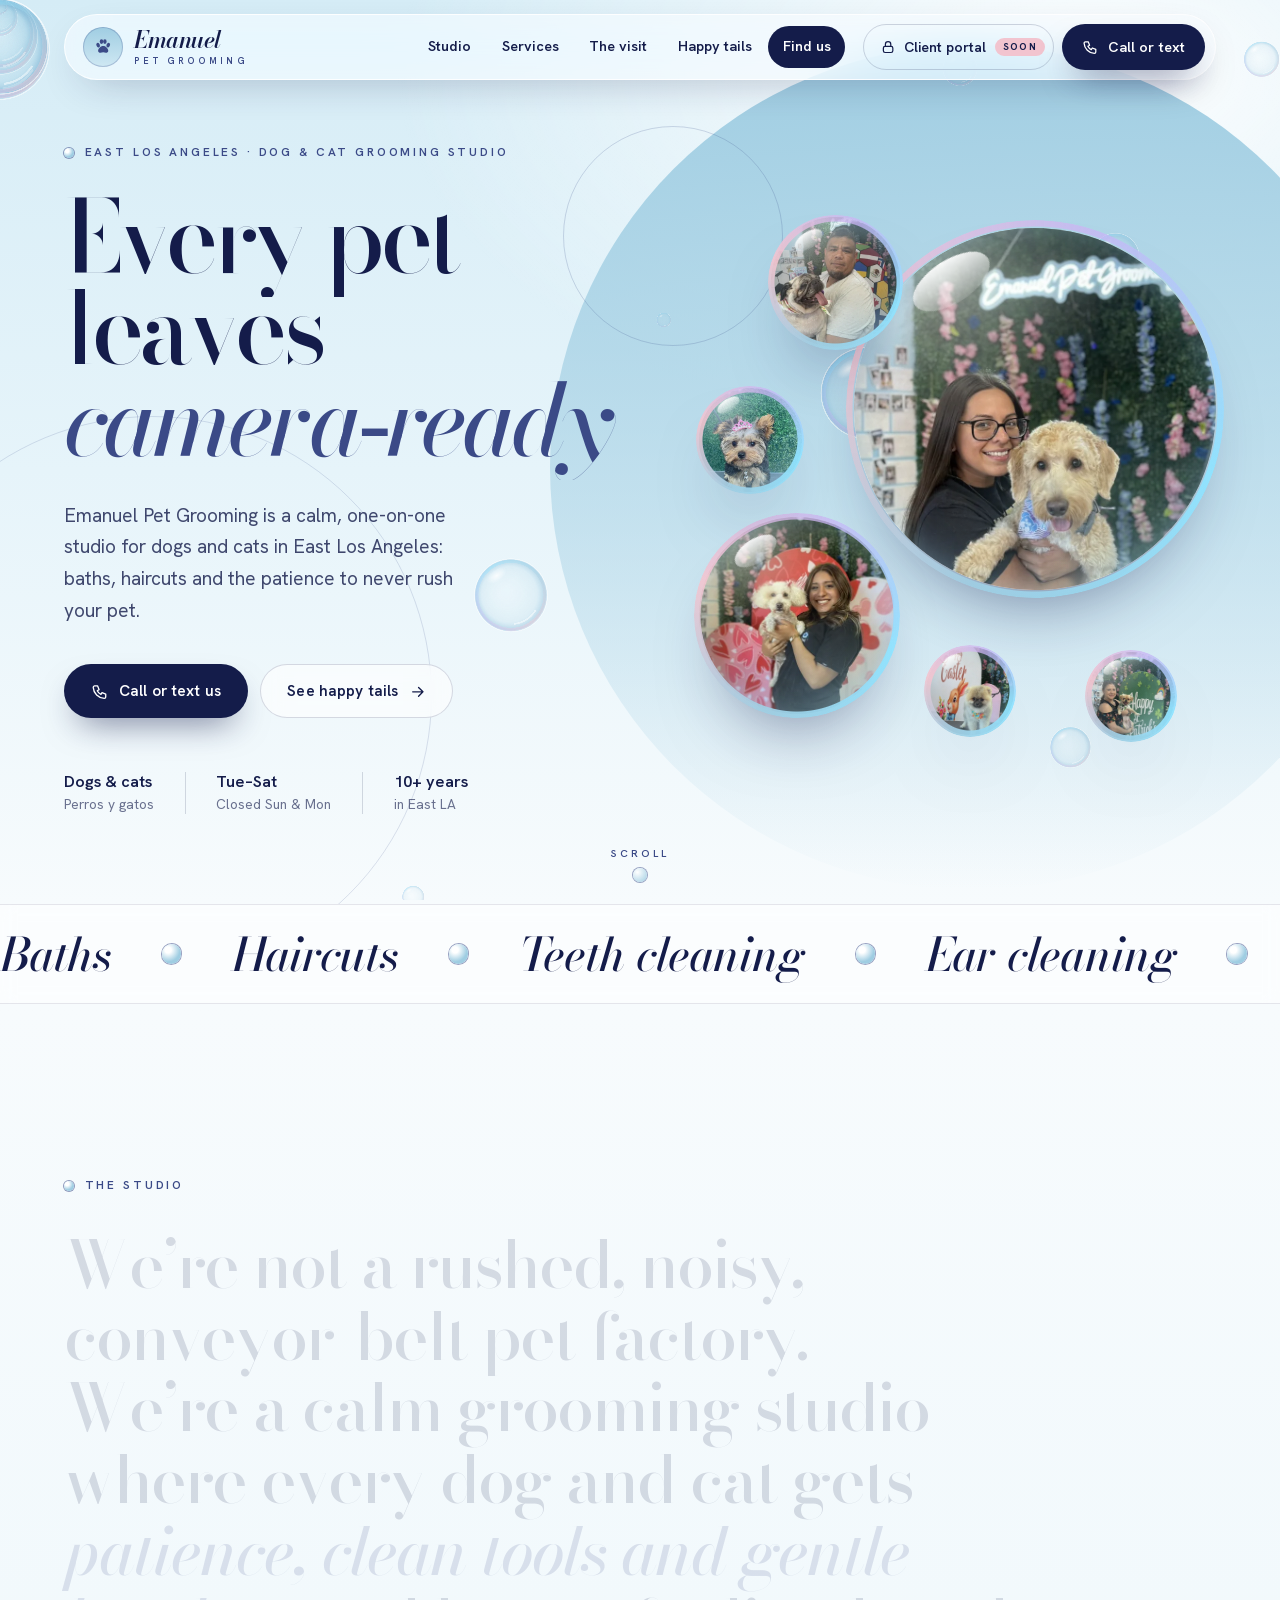
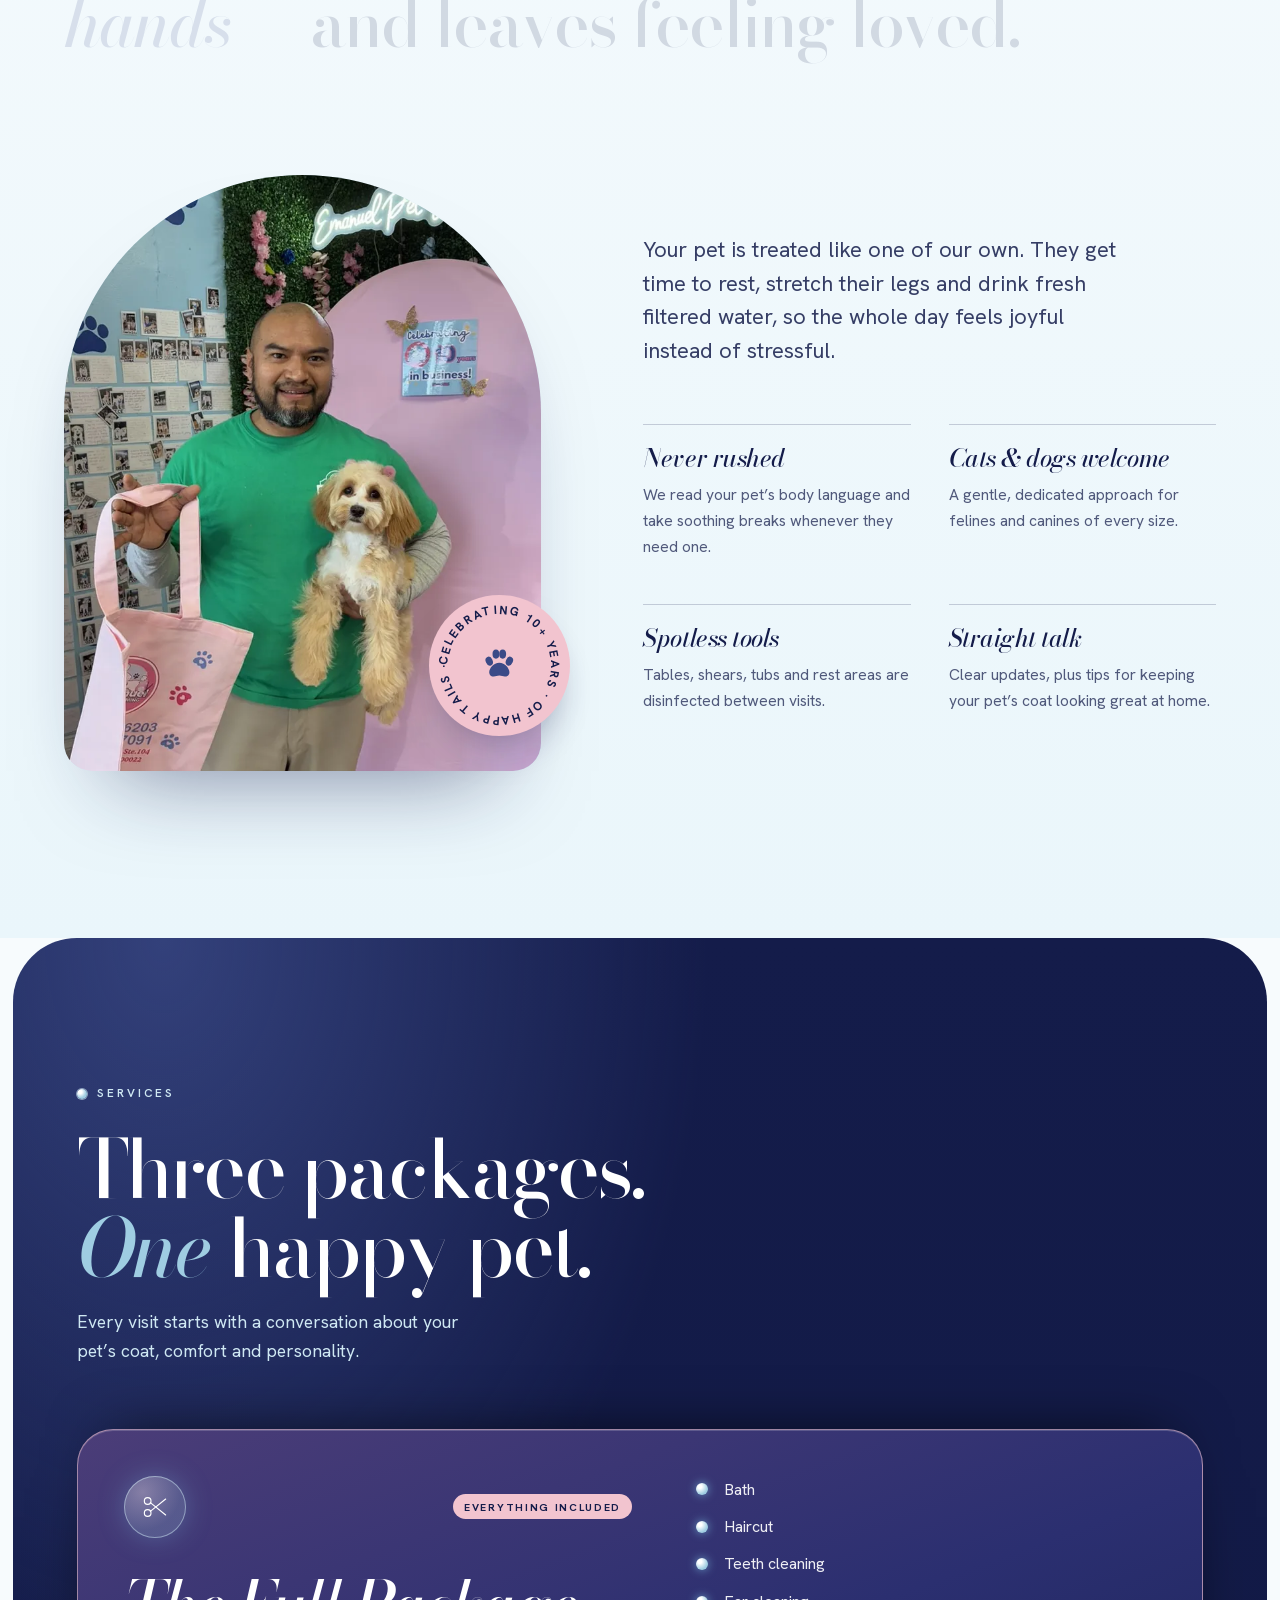
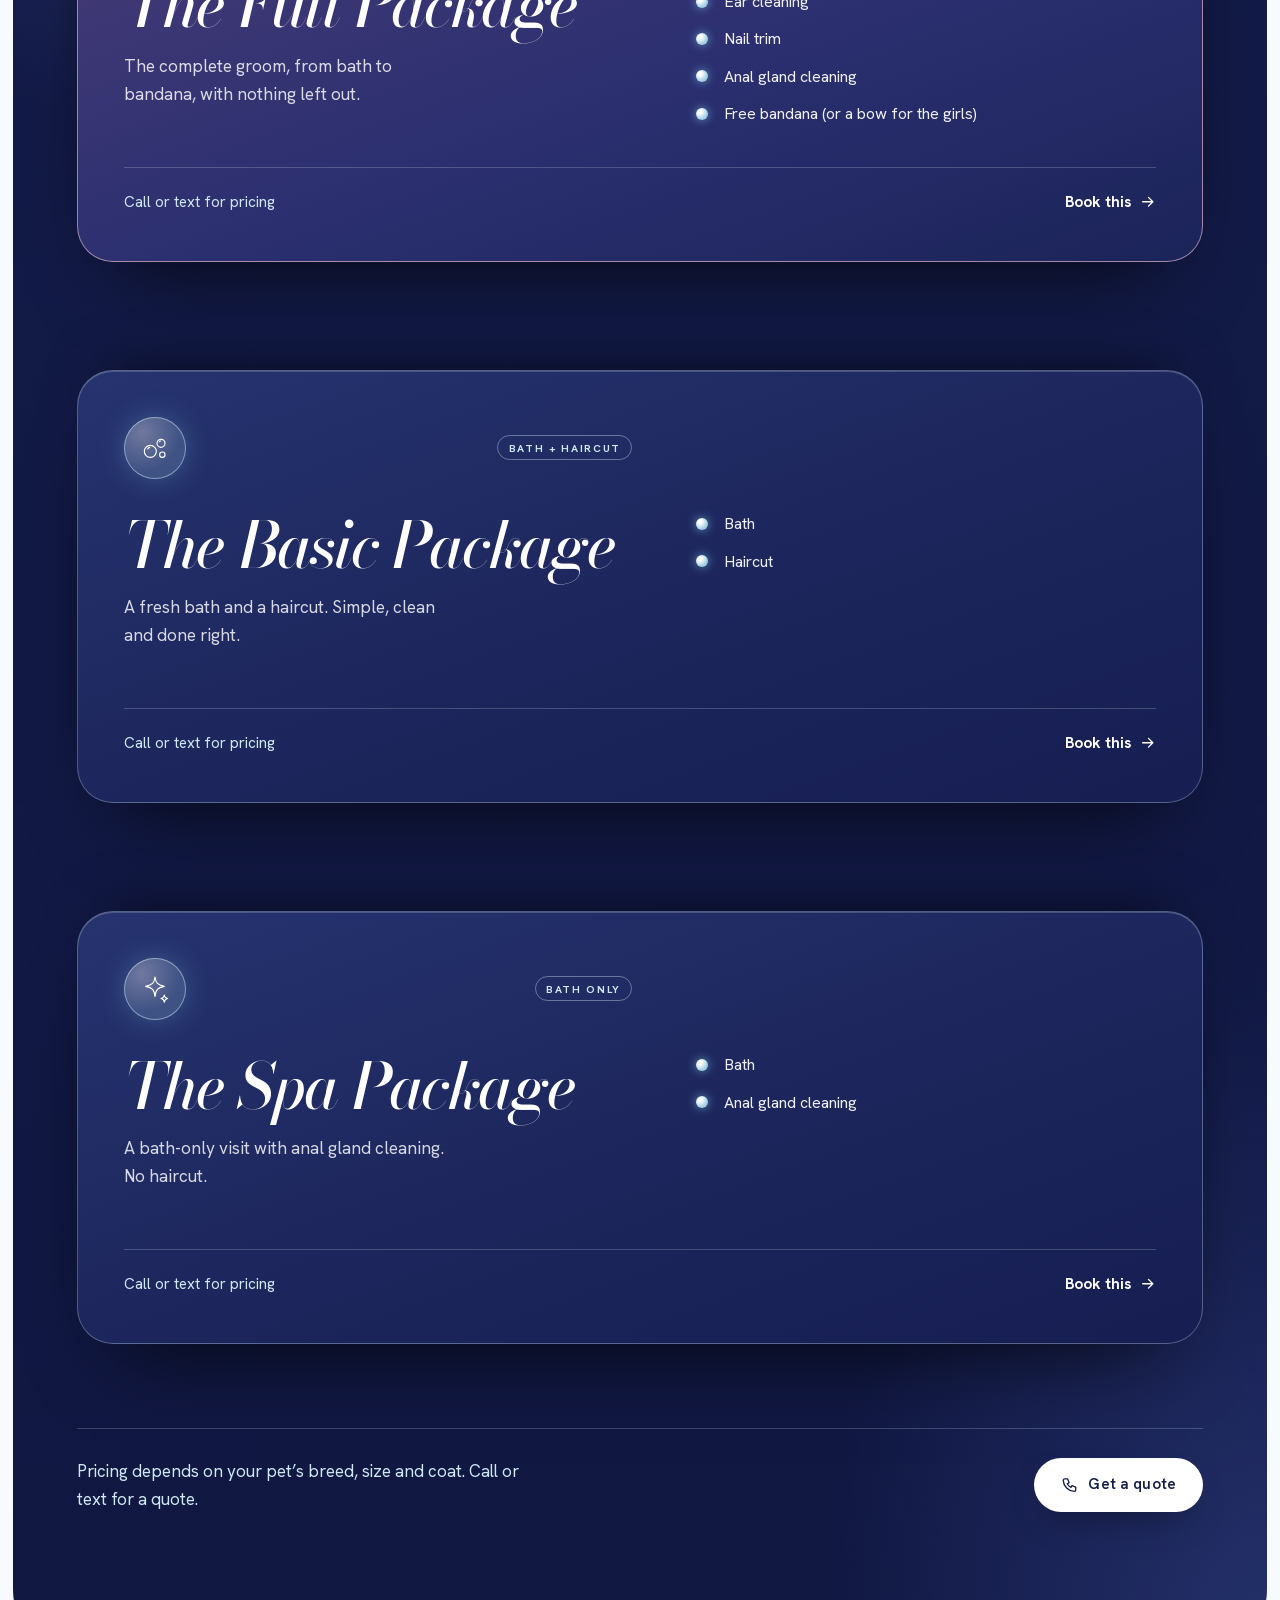
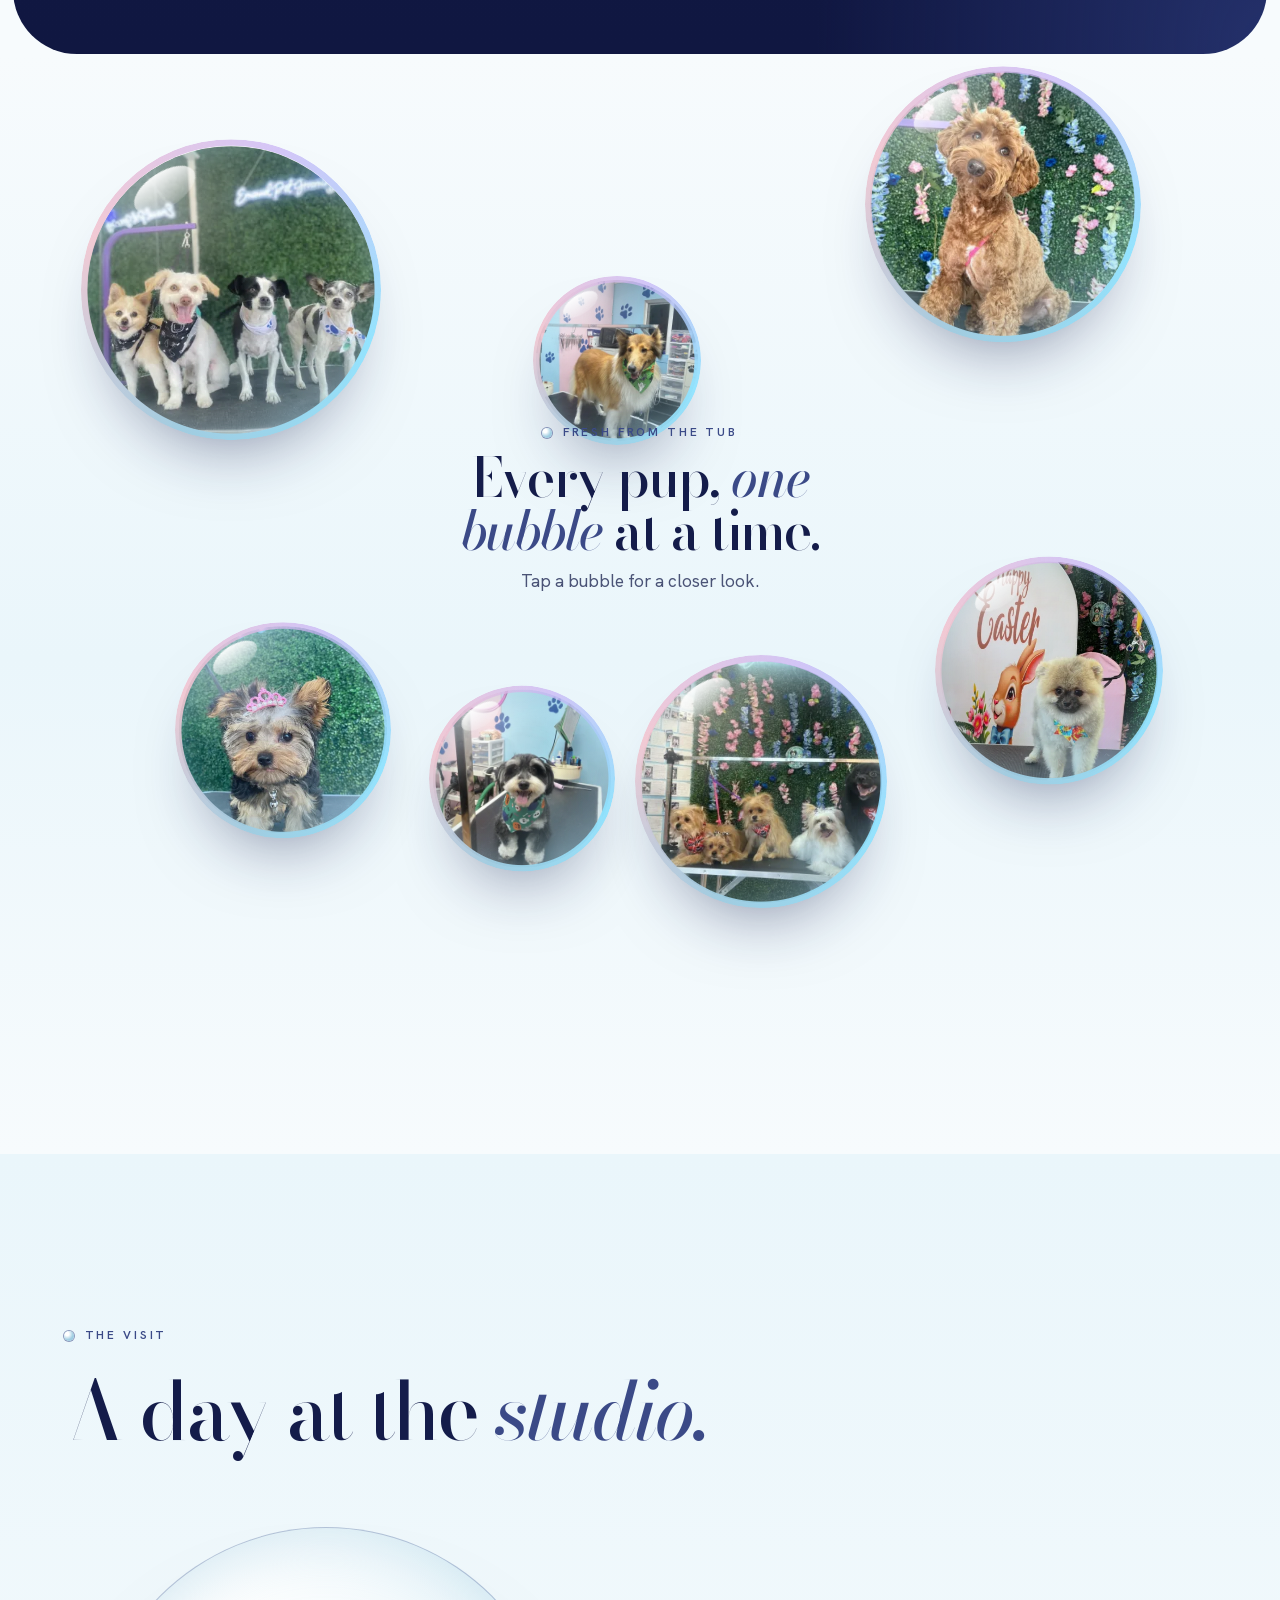
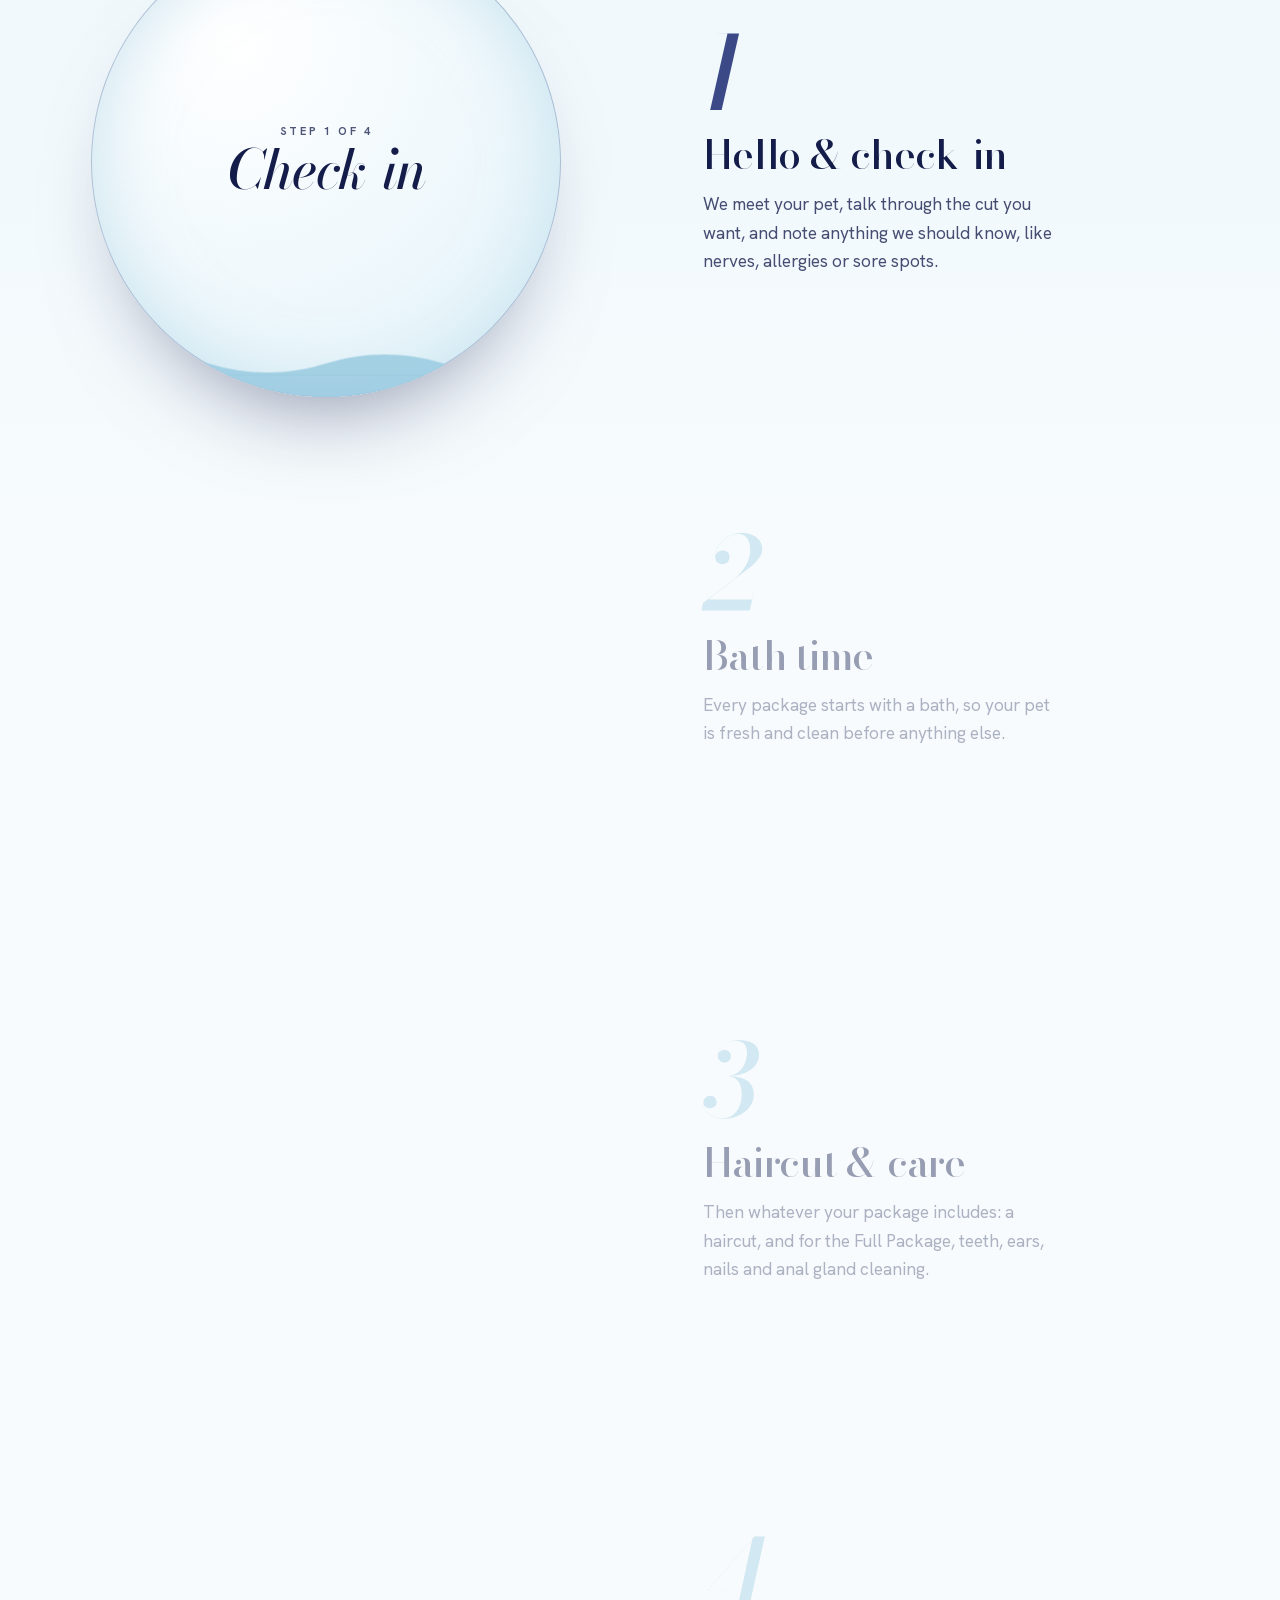
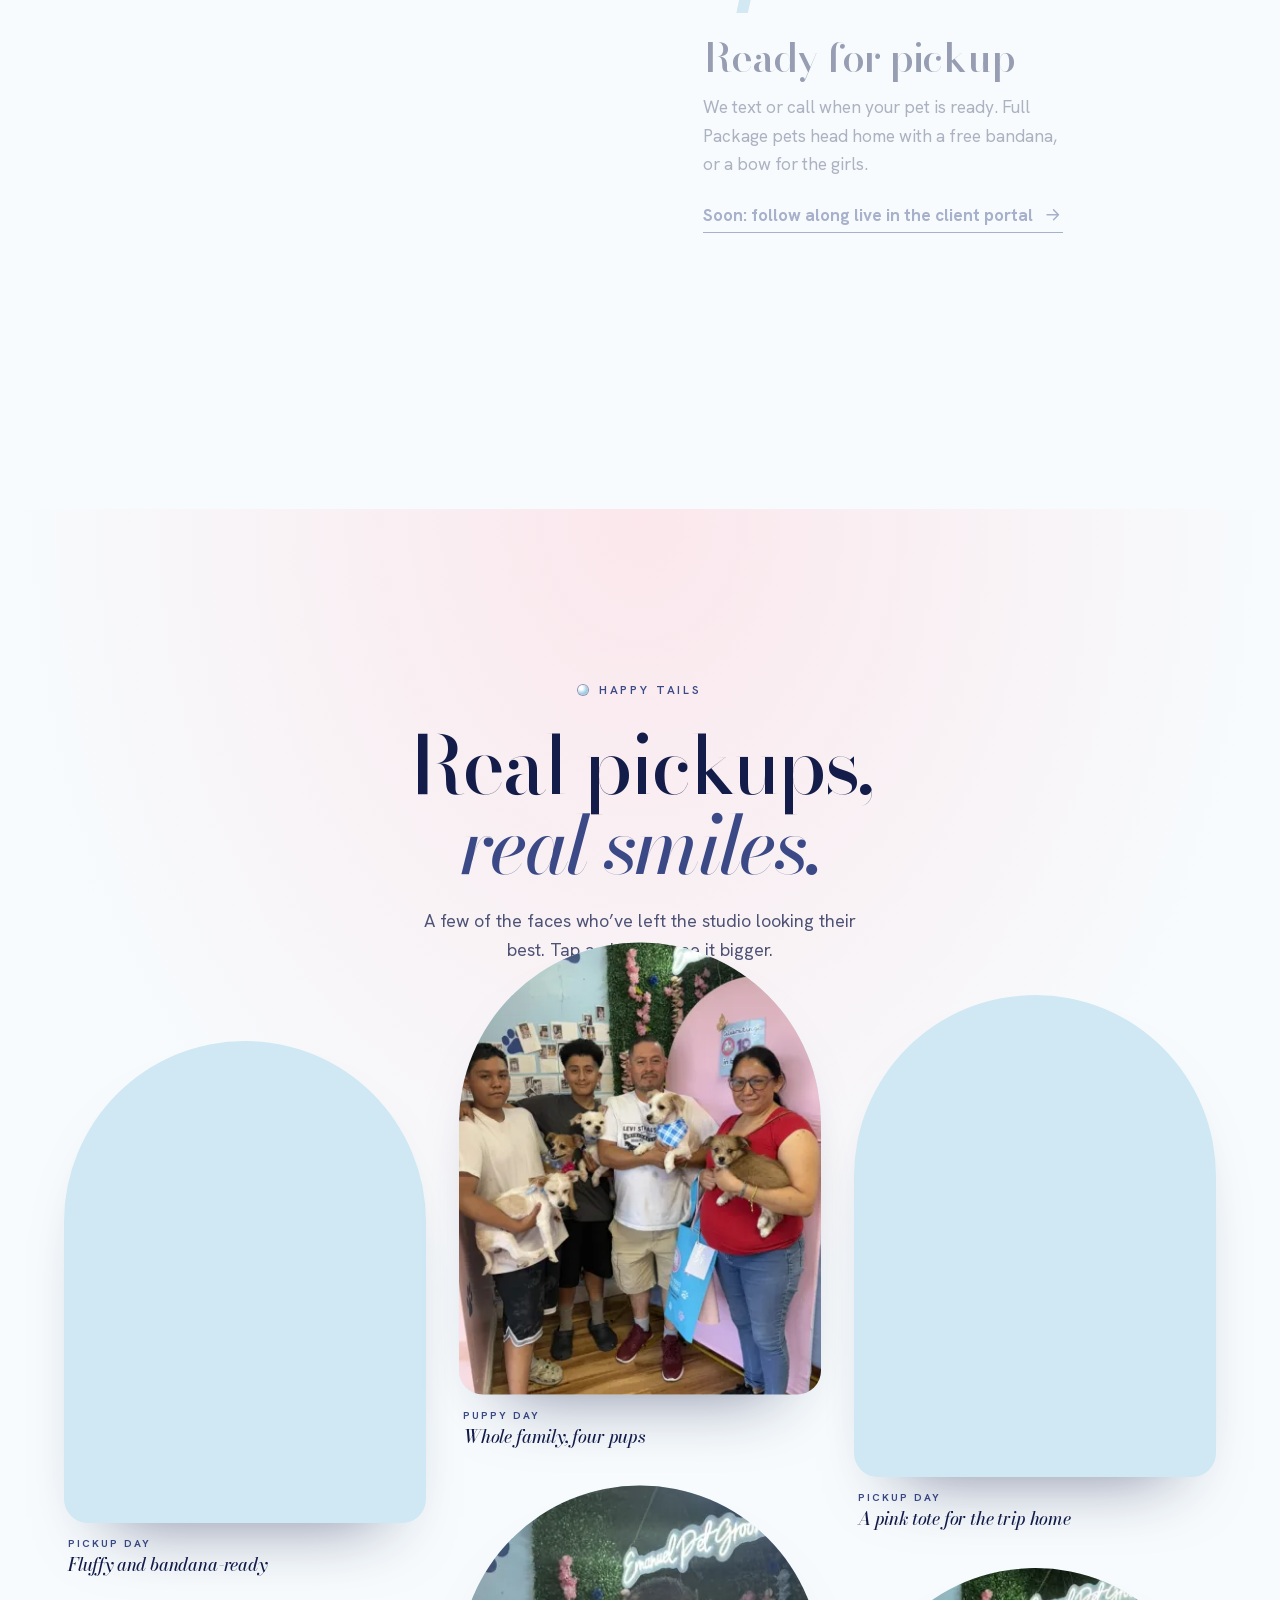
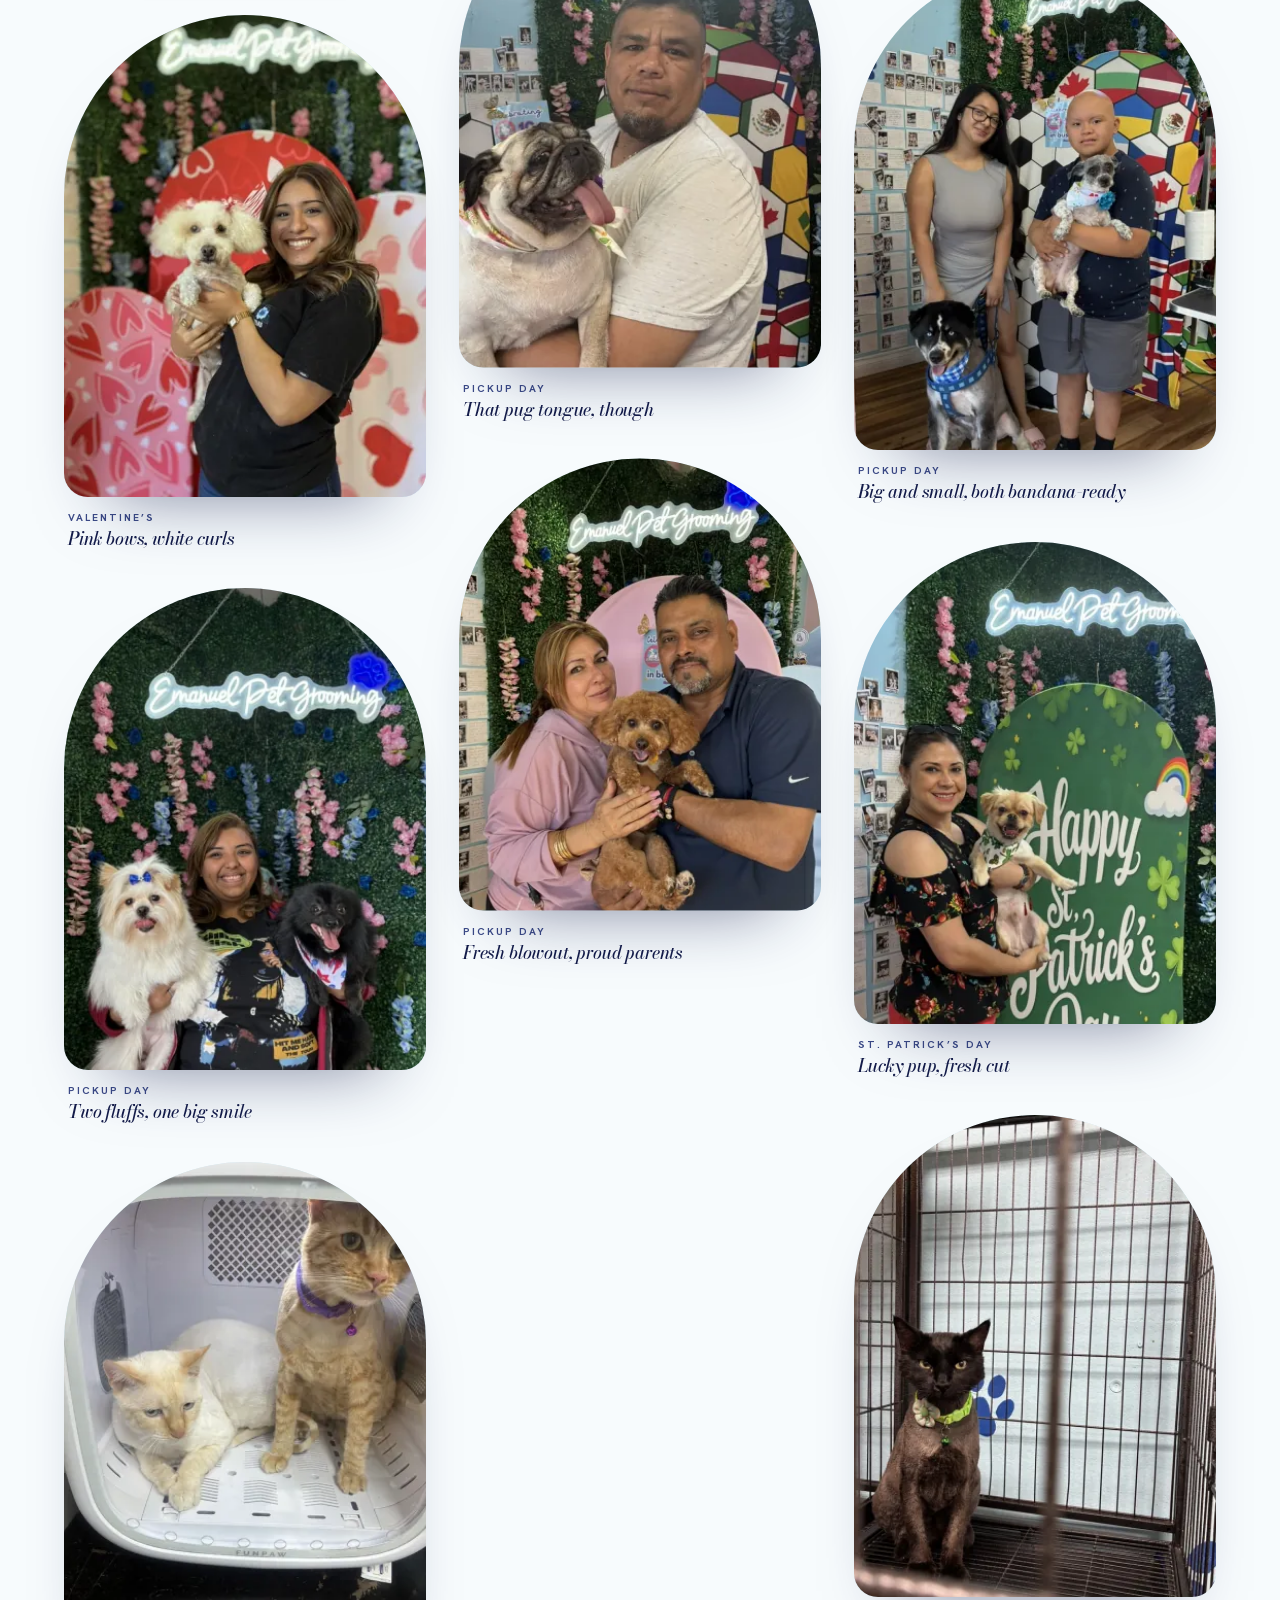
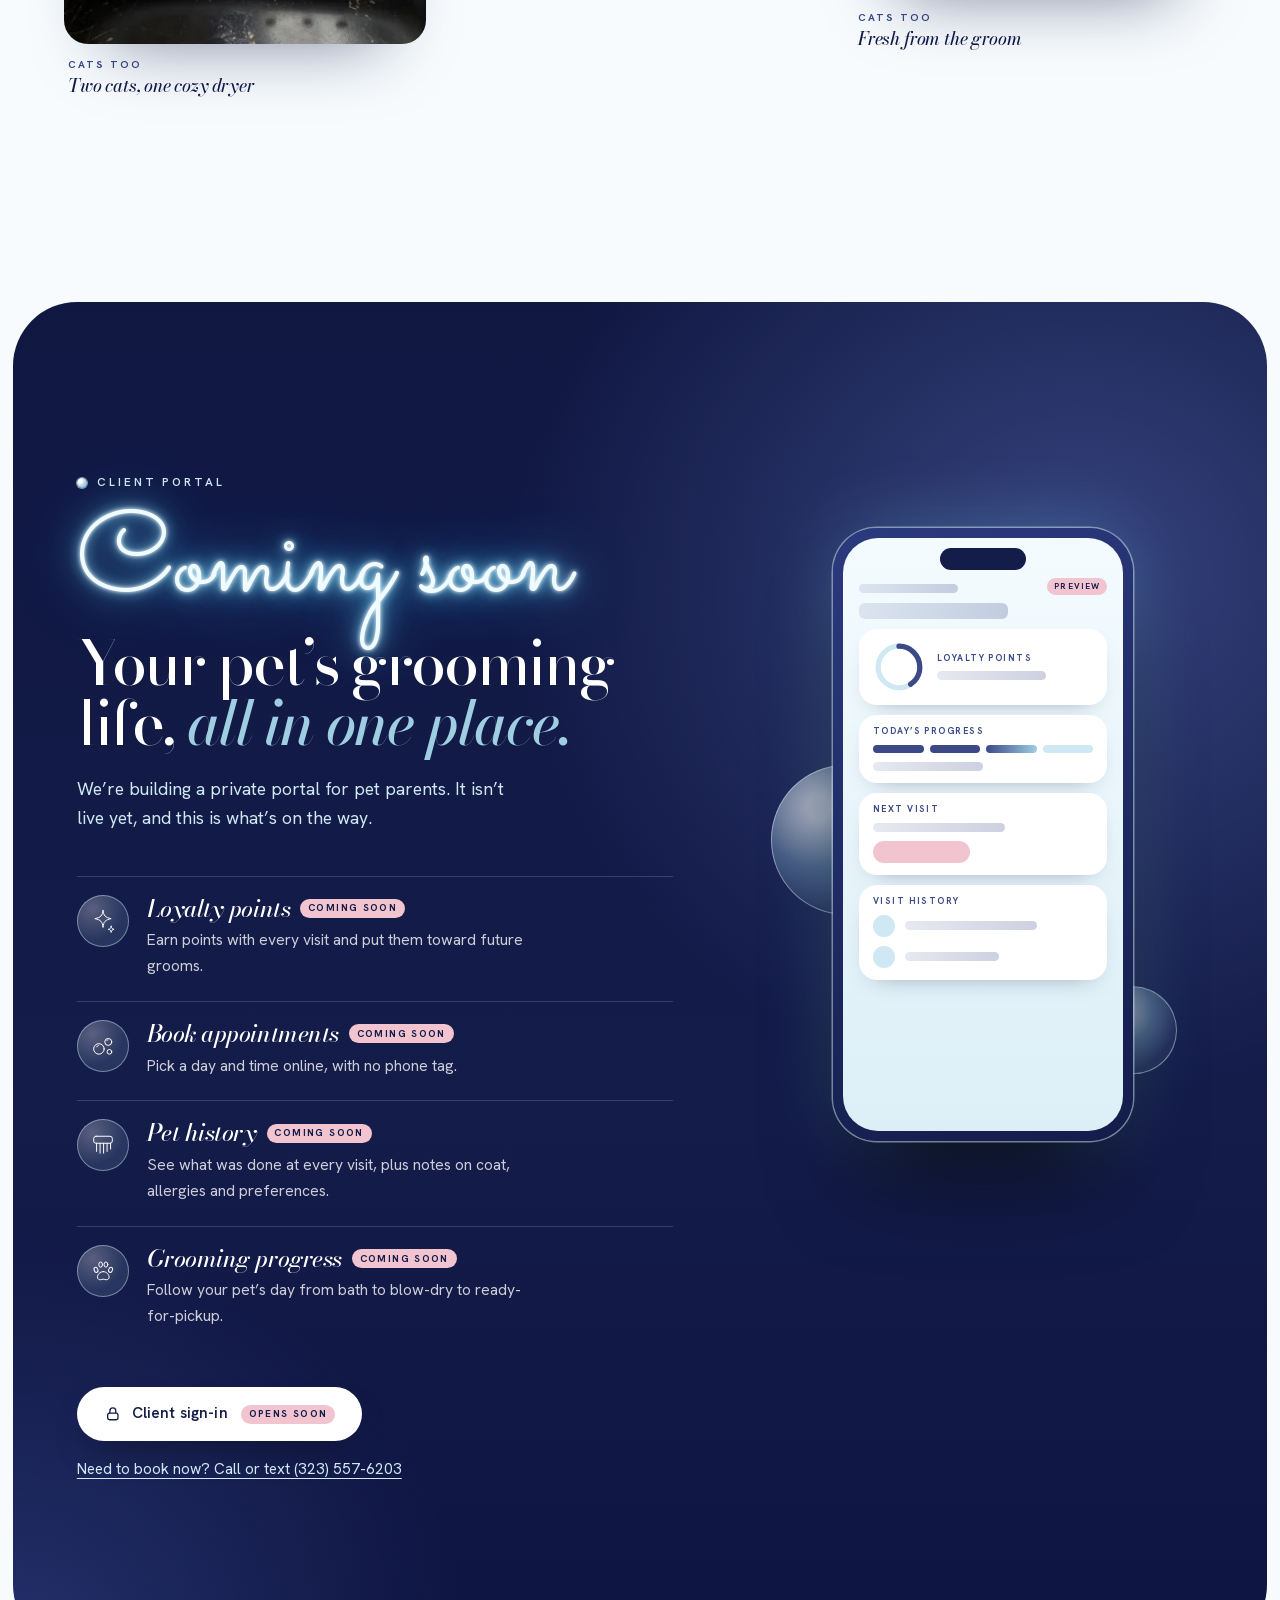
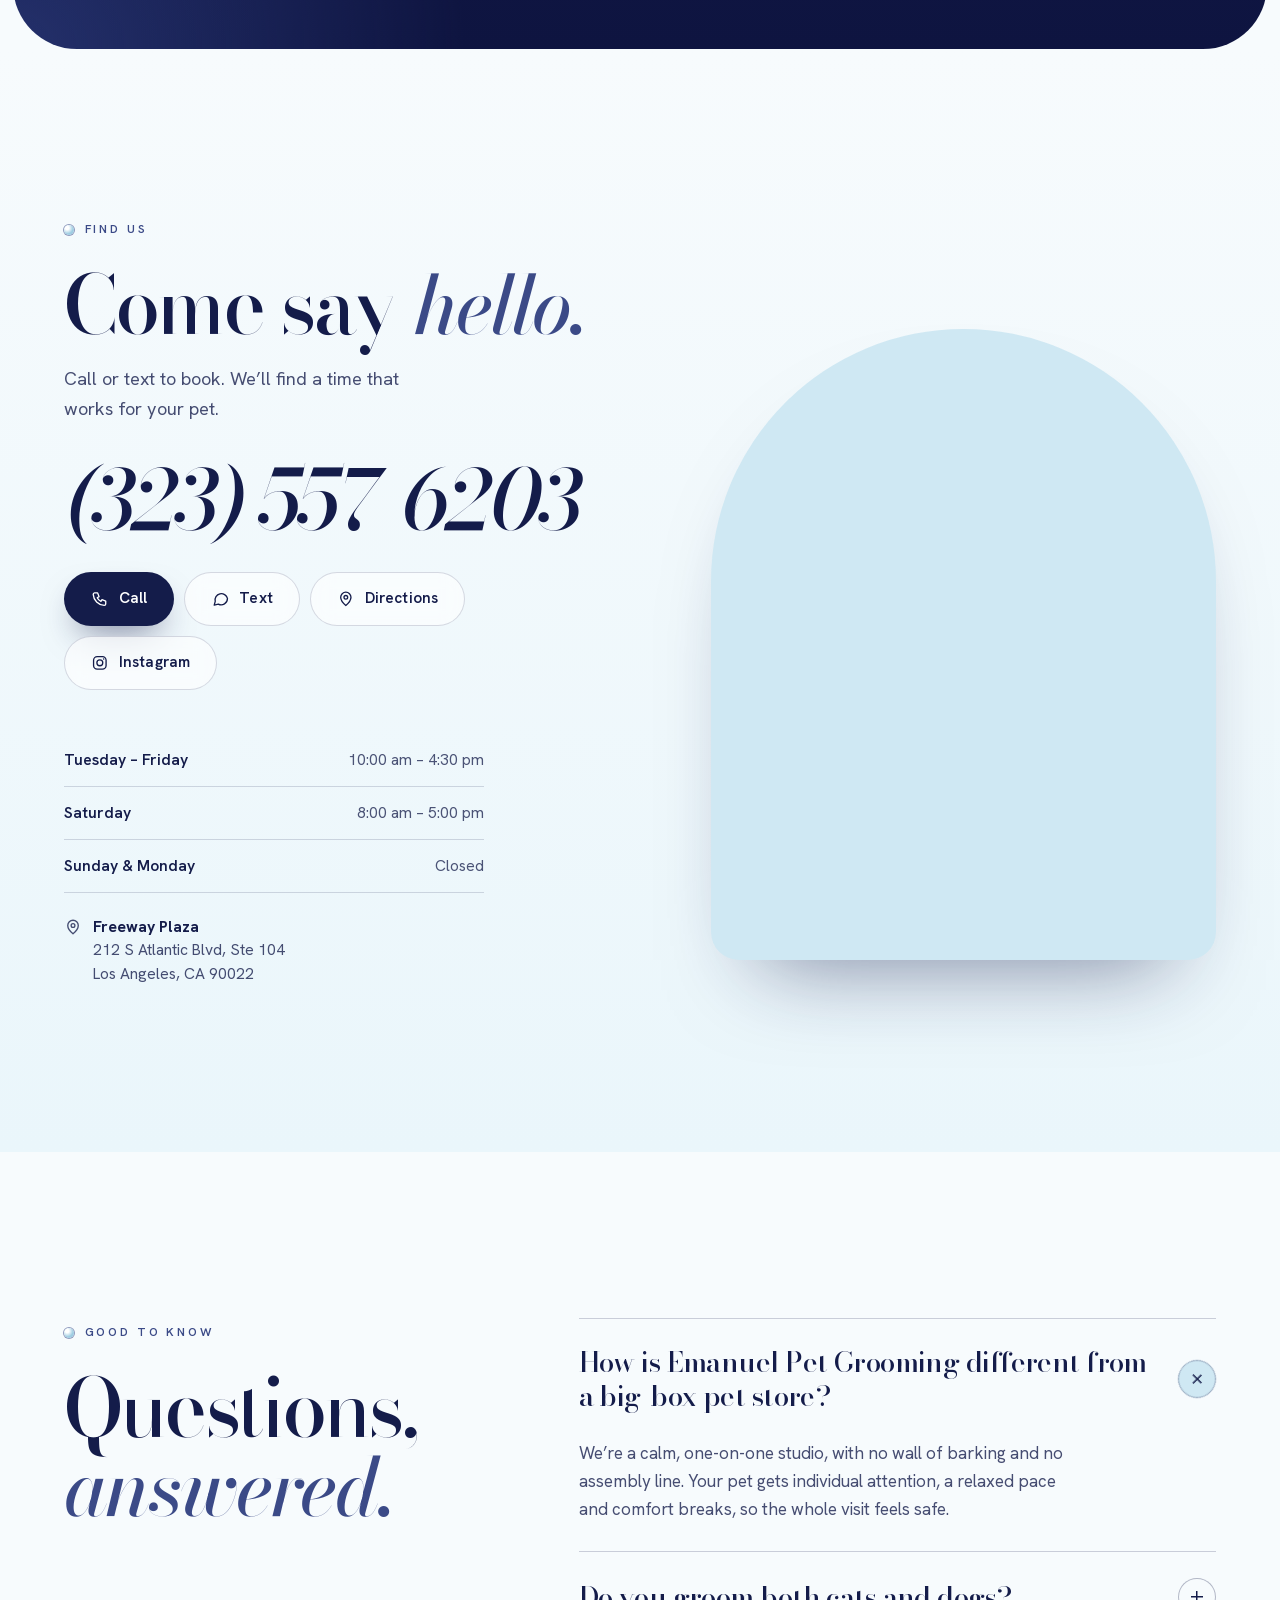
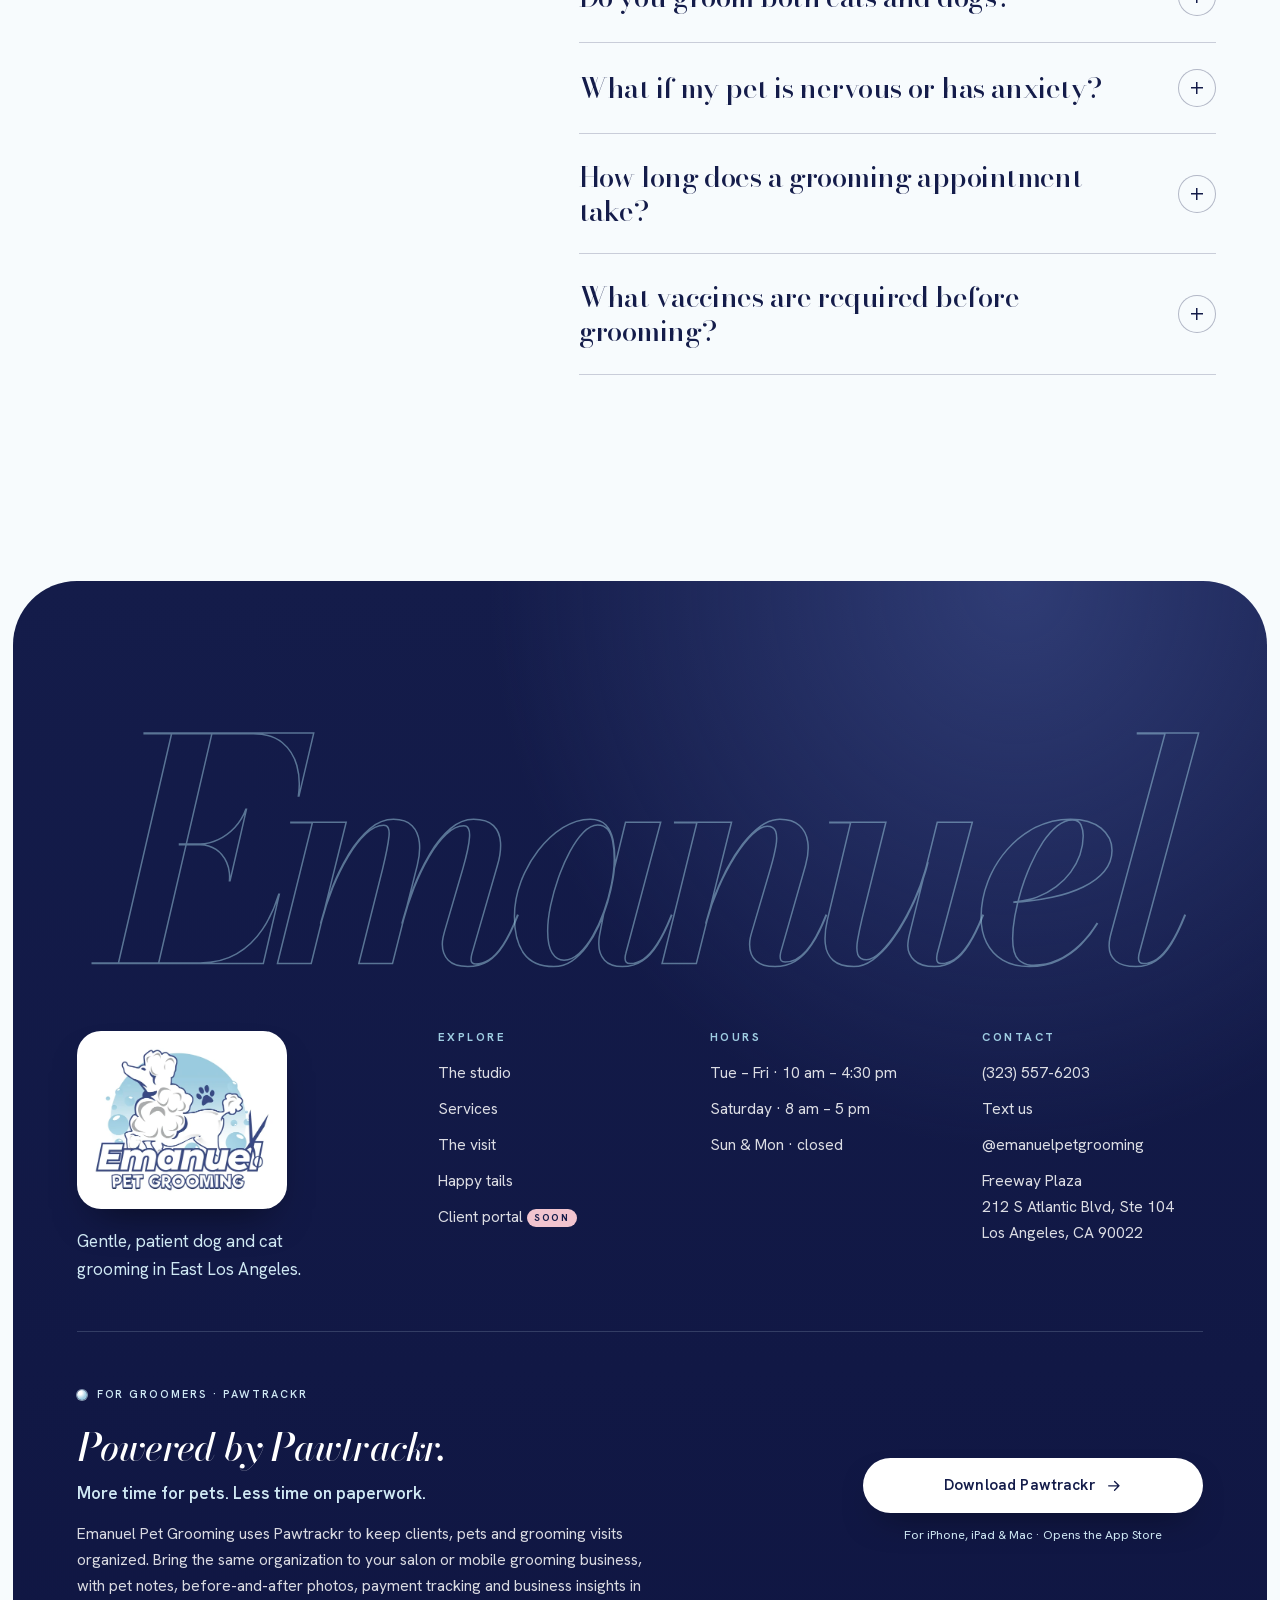
<file: index.html>
<!DOCTYPE html>
<html lang="en">
<head>
  <meta charset="UTF-8">
  <meta name="viewport" content="width=device-width, initial-scale=1, viewport-fit=cover">
  <title>Emanuel Pet Grooming | Dog &amp; Cat Grooming in East Los Angeles</title>
  <meta name="description" content="Emanuel Pet Grooming is a calm dog and cat grooming studio at Freeway Plaza in East Los Angeles. Full, Basic and Spa packages. Call or text (323) 557-6203.">
  <meta name="theme-color" content="#DCEFF7">

  <link rel="canonical" href="https://emanuelpetgrooming.com/">

  <meta property="og:type" content="website">
  <meta property="og:site_name" content="Emanuel Pet Grooming">
  <meta property="og:url" content="https://emanuelpetgrooming.com/">
  <meta property="og:title" content="Emanuel Pet Grooming | East Los Angeles">
  <meta property="og:description" content="A calm grooming studio for dogs and cats in East Los Angeles. Full, Basic and Spa packages.">
  <meta property="og:image" content="https://emanuelpetgrooming.com/Grooming/assets/brand/og-image.jpg">
  <meta property="og:image:width" content="1200">
  <meta property="og:image:height" content="630">
  <meta property="og:image:alt" content="Emanuel Pet Grooming logo: a white poodle in bubbles with scissors">
  <meta name="twitter:card" content="summary_large_image">
  <meta name="twitter:image" content="https://emanuelpetgrooming.com/Grooming/assets/brand/og-image.jpg">

  <link rel="icon" href="./Grooming/assets/brand/favicon.svg" type="image/svg+xml">
  <link rel="apple-touch-icon" href="./Grooming/assets/brand/apple-touch-icon.png">

  <!-- Flags JS early so scroll-reveal styles never hide content when scripts fail -->
  <script>document.documentElement.classList.add('js');</script>

  <link rel="preload" href="./Grooming/assets/fonts/bodoni-moda-italic.woff2" as="font" type="font/woff2" crossorigin>
  <link rel="preload" href="./Grooming/assets/fonts/hanken-grotesk.woff2" as="font" type="font/woff2" crossorigin>
  <link rel="stylesheet" href="./Grooming/CSS/luxe.css">

  <script type="application/ld+json">
  {
    "@context": "https://schema.org",
    "@type": "LocalBusiness",
    "name": "Emanuel Pet Grooming",
    "url": "https://emanuelpetgrooming.com/",
    "image": "https://emanuelpetgrooming.com/Grooming/assets/brand/og-image.jpg",
    "description": "Dog and cat grooming in East Los Angeles.",
    "telephone": "+1-323-557-6203",
    "address": {
      "@type": "PostalAddress",
      "streetAddress": "212 S Atlantic Blvd, Ste 104",
      "addressLocality": "Los Angeles",
      "addressRegion": "CA",
      "postalCode": "90022",
      "addressCountry": "US"
    },
    "sameAs": ["https://www.instagram.com/emanuelpetgrooming/"],
    "openingHoursSpecification": [
      { "@type": "OpeningHoursSpecification", "dayOfWeek": ["Tuesday","Wednesday","Thursday","Friday"], "opens": "10:00", "closes": "16:30" },
      { "@type": "OpeningHoursSpecification", "dayOfWeek": "Saturday", "opens": "08:00", "closes": "17:00" }
    ]
  }
  </script>
</head>
<body>
  <a class="skip-link" href="#main">Skip to content</a>

  <!-- Reusable SVG symbols -->
  <svg width="0" height="0" style="position:absolute" aria-hidden="true" focusable="false">
    <defs>
      <symbol id="i-paw" viewBox="0 0 64 64">
        <ellipse cx="19" cy="27" rx="4.6" ry="6.2" transform="rotate(-24 19 27)"/>
        <ellipse cx="28" cy="17.5" rx="4.6" ry="6.2"/>
        <ellipse cx="37" cy="17.5" rx="4.6" ry="6.2"/>
        <ellipse cx="46" cy="27" rx="4.6" ry="6.2" transform="rotate(24 46 27)"/>
        <path d="M32.5 29c-7.6 0-13.5 7.4-13.5 13 0 3.8 3.1 5.6 6.2 5.6 2.5 0 4.4-1.3 7.3-1.3s4.8 1.3 7.3 1.3c3.1 0 6.2-1.8 6.2-5.6C46 36.4 40.1 29 32.5 29z"/>
      </symbol>
      <symbol id="i-phone" viewBox="0 0 24 24"><path fill="none" stroke="currentColor" stroke-width="1.8" stroke-linecap="round" stroke-linejoin="round" d="M5 4h4l2 5-2.5 1.5a11 11 0 0 0 5 5L15 13l5 2v4a2 2 0 0 1-2 2A16 16 0 0 1 3 6a2 2 0 0 1 2-2z"/></symbol>
      <symbol id="i-chat" viewBox="0 0 24 24"><path fill="none" stroke="currentColor" stroke-width="1.8" stroke-linecap="round" stroke-linejoin="round" d="M21 11.5a8.5 8.5 0 0 1-12.4 7.6L3 20.5l1.4-5A8.5 8.5 0 1 1 21 11.5z"/></symbol>
      <symbol id="i-pin" viewBox="0 0 24 24"><path fill="none" stroke="currentColor" stroke-width="1.8" stroke-linecap="round" stroke-linejoin="round" d="M12 21s7-5.6 7-11a7 7 0 1 0-14 0c0 5.4 7 11 7 11z"/><circle cx="12" cy="10" r="2.5" fill="none" stroke="currentColor" stroke-width="1.8"/></symbol>
      <symbol id="i-arrow" viewBox="0 0 24 24"><path fill="none" stroke="currentColor" stroke-width="1.8" stroke-linecap="round" stroke-linejoin="round" d="M5 12h14M13 6l6 6-6 6"/></symbol>
      <symbol id="i-insta" viewBox="0 0 24 24"><rect x="3.5" y="3.5" width="17" height="17" rx="5" fill="none" stroke="currentColor" stroke-width="1.8"/><circle cx="12" cy="12" r="4" fill="none" stroke="currentColor" stroke-width="1.8"/><circle cx="17.2" cy="6.8" r="1.1" fill="currentColor"/></symbol>
      <symbol id="i-lock" viewBox="0 0 24 24"><rect x="5" y="11" width="14" height="9" rx="2.5" fill="none" stroke="currentColor" stroke-width="1.8"/><path fill="none" stroke="currentColor" stroke-width="1.8" stroke-linecap="round" d="M8 11V8a4 4 0 0 1 8 0v3"/></symbol>
      <!-- service glyphs -->
      <symbol id="g-bath" viewBox="0 0 48 48"><g fill="none" stroke="currentColor" stroke-width="1.7" stroke-linecap="round"><circle cx="17" cy="29" r="9"/><circle cx="33" cy="17" r="6"/><circle cx="35" cy="34" r="4"/><path d="M13 25.5a5 5 0 0 1 3-2.5M30.500 14.500a3 3 0 0 1 2-1"/></g></symbol>
      <symbol id="g-scissors" viewBox="0 0 48 48"><g fill="none" stroke="currentColor" stroke-width="1.7" stroke-linecap="round"><circle cx="13" cy="33" r="5"/><circle cx="13" cy="15" r="5"/><path d="M17 17.500 40 36M17 30.500 40 12"/></g></symbol>
      <symbol id="g-cat" viewBox="0 0 48 48"><g fill="none" stroke="currentColor" stroke-width="1.7" stroke-linecap="round" stroke-linejoin="round"><path d="M10 38V14l8 6h12l8-6v24c0 3-4 6-14 6S10 41 10 38z"/><path d="M19 29h.01M29 29h.01M24 33v2M6 31l8 1.500M6 37l8-2M42 31l-8 1.500M42 37l-8-2"/></g></symbol>
      <symbol id="g-brush" viewBox="0 0 48 48"><g fill="none" stroke="currentColor" stroke-width="1.7" stroke-linecap="round" stroke-linejoin="round"><rect x="8" y="9" width="32" height="12" rx="4"/><path d="M13 21v14M19 21v17M25 21v17M31 21v14M37 21v10"/></g></symbol>
      <symbol id="g-paw" viewBox="0 0 48 48"><g fill="none" stroke="currentColor" stroke-width="1.7" stroke-linecap="round" stroke-linejoin="round"><ellipse cx="12" cy="22" rx="3.200" ry="4.500" transform="rotate(-22 12 22)"/><ellipse cx="20" cy="13" rx="3.200" ry="4.500"/><ellipse cx="29" cy="13" rx="3.200" ry="4.500"/><ellipse cx="37" cy="22" rx="3.200" ry="4.500" transform="rotate(22 37 22)"/><path d="M24.500 25c-6 0-10 5.500-10 9.500 0 3 2.500 4.500 5 4.500 1.800 0 3.200-1 5-1s3.200 1 5 1c2.500 0 5-1.500 5-4.500 0-4-4-9.500-10-9.500z"/></g></symbol>
      <symbol id="g-spark" viewBox="0 0 48 48"><g fill="none" stroke="currentColor" stroke-width="1.7" stroke-linecap="round" stroke-linejoin="round"><path d="M24 6c1 9 4 12 14 14-10 2-13 5-14 15-1-10-4-13-14-15 10-2 13-5 14-14z"/><path d="M38 33c.4 3.500 1.600 4.700 5 5.300-3.400.6-4.600 1.800-5 5.300-.4-3.500-1.600-4.700-5-5.300 3.400-.6 4.600-1.800 5-5.300z"/></g></symbol>
    </defs>
  </svg>

  <!-- ===== Preloader ===== -->
  <div class="preloader" id="preloader" aria-hidden="true">
    <div class="preloader-inner">
      <img src="./Grooming/assets/brand/logo-sm.webp" alt="" width="480" height="394">
      <span class="pl-bubble pl-b1"></span><span class="pl-bubble pl-b2"></span><span class="pl-bubble pl-b3"></span><span class="pl-bubble pl-b4"></span>
    </div>
  </div>

  <!-- Ambient interactive bubbles (drawn by luxe-bubbles.js) -->
  <canvas class="bubble-canvas" id="bubbleCanvas" aria-hidden="true"></canvas>
  <div class="scroll-progress" aria-hidden="true"><span id="scrollProgress"></span></div>

  <!-- ===== Header ===== -->
  <header class="site-header" id="siteHeader">
    <div class="header-bar">
      <a class="brand" href="#home" aria-label="Emanuel Pet Grooming, back to top">
        <span class="brand-mark" aria-hidden="true"><svg viewBox="0 0 64 64"><use href="#i-paw"/></svg></span>
        <span class="brand-words"><b>Emanuel</b><i>Pet Grooming</i></span>
      </a>

      <nav class="nav" aria-label="Primary">
        <a href="#about">Studio</a>
        <a href="#services">Services</a>
        <a href="#journey">The visit</a>
        <a href="#happy-tails">Happy tails</a>
        <a href="#visit">Find us</a>
      </nav>

      <div class="header-actions">
        <button class="btn-portal" type="button" data-open-portal>
          <svg class="ico" aria-hidden="true"><use href="#i-lock"/></svg>
          <span>Client portal</span><em class="chip">Soon</em>
        </button>
        <a class="btn btn-primary btn-sm header-call" href="tel:+13235576203">
          <svg class="ico" aria-hidden="true"><use href="#i-phone"/></svg><span>Call or text</span>
        </a>
        <button class="menu-toggle" id="menuToggle" type="button" aria-expanded="false" aria-controls="menu" aria-label="Open menu">
          <span></span><span></span>
        </button>
      </div>
    </div>
  </header>

  <!-- ===== Full-screen menu (tablet + mobile) ===== -->
  <div class="menu" id="menu" aria-hidden="true" inert>
    <nav class="menu-nav" aria-label="Mobile">
      <a href="#about">Studio</a>
      <a href="#services">Services</a>
      <a href="#journey">The visit</a>
      <a href="#happy-tails">Happy tails</a>
      <a href="#portal">Client portal <em class="chip">Soon</em></a>
      <a href="#visit">Find us</a>
    </nav>
    <div class="menu-foot">
      <a class="btn btn-light" href="tel:+13235576203"><svg class="ico" aria-hidden="true"><use href="#i-phone"/></svg>Call or text (323) 557-6203</a>
      <p>Tue–Fri · 10 am – 4:30 pm<br>Sat · 8 am – 5 pm · Closed Sun &amp; Mon<br>212 S Atlantic Blvd, Ste 104, East LA</p>
    </div>
  </div>

  <main id="main">

    <!-- ===== Hero ===== -->
    <section class="hero" id="home">
      <div class="hero-sky" aria-hidden="true">
        <span class="hero-orb" data-depth="3"></span>
        <span class="ring ring-a" data-depth="2"></span>
        <span class="ring ring-b" data-depth="-2"></span>
      </div>

      <div class="wrap hero-grid">
        <div class="hero-copy" data-depth="1">
          <p class="eyebrow reveal" data-hero style="--d:.1s">East Los Angeles · Dog &amp; cat grooming studio</p>
          <h1 class="hero-title" aria-label="Every pet leaves camera-ready.">
            <span class="line" aria-hidden="true"><span style="--d:.15s">Every pet</span></span>
            <span class="line" aria-hidden="true"><span style="--d:.25s">leaves</span></span>
            <span class="line" aria-hidden="true"><span style="--d:.35s"><em>camera&#8209;ready</em></span></span>
          </h1>
          <p class="hero-lede reveal" data-hero style="--d:.55s">
            Emanuel Pet Grooming is a calm, one-on-one studio for dogs and cats in East Los Angeles: baths, haircuts and the patience to never rush your pet.
          </p>
          <div class="hero-cta reveal" data-hero style="--d:.7s">
            <a class="btn btn-primary" href="tel:+13235576203"><svg class="ico" aria-hidden="true"><use href="#i-phone"/></svg>Call or text us</a>
            <a class="btn btn-ghost" href="#happy-tails">See happy tails <svg class="ico" aria-hidden="true"><use href="#i-arrow"/></svg></a>
          </div>
          <ul class="hero-facts reveal" data-hero style="--d:.85s">
            <li><b>Dogs &amp; cats</b><span>Perros y gatos</span></li>
            <li><b>Tue–Sat</b><span>Closed Sun &amp; Mon</span></li>
            <li><b>10+ years</b><span>in East LA</span></li>
          </ul>
        </div>

        <!-- Signature: customer photos inside soap bubbles -->
        <div class="hero-bubbles" id="heroBubbles">
          <figure class="pbubble pb-a" data-depth="-1" data-mouse="18" style="--delay:0s;--dur:9s">
            <div class="pb-float">
              <img src="./Grooming/assets/img/happy-tails/doodle-bandana-768.webp" srcset="./Grooming/assets/img/happy-tails/doodle-bandana-400.webp 400w, ./Grooming/assets/img/happy-tails/doodle-bandana-768.webp 768w" sizes="(max-width: 900px) 70vw, 34vw" width="768" height="1024" fetchpriority="high" alt="Smiling woman in glasses holding a fluffy golden dog wearing a blue bandana, in front of the studio's green flower wall" style="--pos:50% 34%">
              <i class="gloss"></i>
            </div>
          </figure>
          <figure class="pbubble pb-b" data-depth="-3" data-mouse="30" style="--delay:-3s;--dur:11s">
            <div class="pb-float">
              <img src="./Grooming/assets/img/happy-tails/poodle-hearts-768.webp" srcset="./Grooming/assets/img/happy-tails/poodle-hearts-400.webp 400w, ./Grooming/assets/img/happy-tails/poodle-hearts-768.webp 768w" sizes="(max-width: 900px) 40vw, 20vw" width="768" height="1024" alt="Smiling woman holding a freshly groomed white poodle with pink bows in front of a heart-patterned backdrop" style="--pos:50% 46%">
              <i class="gloss"></i>
            </div>
          </figure>
          <figure class="pbubble pb-c" data-depth="2" data-mouse="10" style="--delay:-5s;--dur:10s">
            <div class="pb-float">
              <img src="./Grooming/assets/img/happy-tails/pug-smile-768.webp" srcset="./Grooming/assets/img/happy-tails/pug-smile-400.webp 400w" sizes="(max-width: 900px) 26vw, 14vw" width="768" height="1024" alt="A happy pug with its tongue out, wearing a floral bandana" style="--pos:20% 56%">
              <i class="gloss"></i>
            </div>
          </figure>
          <figure class="pbubble pb-d" data-depth="-4" data-mouse="38" style="--delay:-2s;--dur:8s">
            <div class="pb-float">
              <img src="./Grooming/assets/img/happy-tails/tan-pup-stpatricks-400.webp" width="400" height="533" alt="A small golden-tan dog in a shamrock bandana" style="--pos:60% 38%">
              <i class="gloss"></i>
            </div>
          </figure>
          <figure class="pbubble pb-e" data-depth="1" data-mouse="14" style="--delay:-6s;--dur:11s">
            <div class="pb-float">
              <img src="./Grooming/assets/img/happy-tails/tiara-pup-768.webp" srcset="./Grooming/assets/img/happy-tails/tiara-pup-400.webp 400w" sizes="(max-width: 900px) 22vw, 11vw" width="768" height="1028" alt="A tiny tan-and-black puppy wearing a pink tiara clip" style="--pos:50% 42%">
              <i class="gloss"></i>
            </div>
          </figure>
          <figure class="pbubble pb-f" data-depth="-2" data-mouse="22" style="--delay:-1s;--dur:9s">
            <div class="pb-float">
              <img src="./Grooming/assets/img/happy-tails/easter-fluff-400.webp" width="400" height="400" alt="A fluffy cream puppy in a tie-dye bow tie in front of a Happy Easter backdrop" style="--pos:55% 55%">
              <i class="gloss"></i>
            </div>
          </figure>
        </div>
      </div>

      <a class="scroll-cue" href="#about" aria-label="Scroll to the studio section"><span>Scroll</span><i></i></a>
    </section>

    <!-- ===== Marquee ===== -->
    <div class="marquee" aria-hidden="true">
      <div class="marquee-skew" id="marqueeSkew">
        <div class="marquee-track" id="marqueeTrack">
          <span>Baths</span><span>Haircuts</span><span>Teeth cleaning</span><span>Ear cleaning</span><span>Nail trims</span><span>Bandanas &amp; bows</span>
        </div>
      </div>
    </div>

    <!-- ===== About ===== -->
    <section class="section about" id="about">
      <div class="wrap">
        <p class="eyebrow reveal">The studio</p>
        <p class="statement" id="statement">
          We’re not a rushed, noisy, conveyor-belt pet factory. We’re a calm grooming studio where every dog and cat gets <em>patience, clean tools and gentle hands</em> — and leaves feeling loved.
        </p>

        <div class="about-grid">
          <div class="about-visual">
            <figure class="arch" data-img-parallax>
              <img src="./Grooming/assets/img/happy-tails/cavapoo-tote-768.webp" srcset="./Grooming/assets/img/happy-tails/cavapoo-tote-400.webp 400w, ./Grooming/assets/img/happy-tails/cavapoo-tote-768.webp 768w" sizes="(max-width: 900px) 80vw, 36vw" width="768" height="1024" loading="lazy" decoding="async" alt="Smiling man in a green shirt holding a small fluffy dog and a pink tote bag, in front of the studio's pink arch backdrop">
            </figure>
            <div class="seal" data-depth="-2" aria-hidden="true">
              <svg viewBox="0 0 120 120" class="seal-text">
                <defs><path id="sealPath" d="M60 60m-44 0a44 44 0 1 1 88 0a44 44 0 1 1-88 0"/></defs>
                <text><textPath href="#sealPath" startOffset="0">Celebrating 10+ years · of happy tails ·</textPath></text>
              </svg>
              <svg class="seal-paw" viewBox="0 0 64 64"><use href="#i-paw"/></svg>
            </div>
          </div>

          <div class="about-copy">
            <p class="about-lead reveal">Your pet is treated like one of our own. They get time to rest, stretch their legs and drink fresh filtered water, so the whole day feels joyful instead of stressful.</p>
            <ul class="pillars">
              <li class="reveal"><h3>Never rushed</h3><p>We read your pet’s body language and take soothing breaks whenever they need one.</p></li>
              <li class="reveal" style="--d:.08s"><h3>Cats &amp; dogs welcome</h3><p>A gentle, dedicated approach for felines and canines of every size.</p></li>
              <li class="reveal" style="--d:.16s"><h3>Spotless tools</h3><p>Tables, shears, tubs and rest areas are disinfected between visits.</p></li>
              <li class="reveal" style="--d:.24s"><h3>Straight talk</h3><p>Clear updates, plus tips for keeping your pet’s coat looking great at home.</p></li>
            </ul>
          </div>
        </div>
      </div>
    </section>

    <!-- ===== Services: three stacking packages ===== -->
    <section class="services" id="services">
      <div class="wrap services-head">
        <p class="eyebrow eyebrow-light reveal">Services</p>
        <h2 class="h2 reveal">Three packages. <em>One</em> happy pet.</h2>
        <p class="services-sub reveal">Every visit starts with a conversation about your pet’s coat, comfort and personality.</p>
      </div>

      <div class="wrap pkg-stack">
        <article class="pkg pkg-feature" style="--i:0">
          <div class="pkg-main">
            <div class="pkg-top"><span class="glyph"><svg aria-hidden="true"><use href="#g-scissors"/></svg></span><span class="tag tag-blush">Everything included</span></div>
            <h3>The Full Package</h3>
            <p class="pkg-desc">The complete groom, from bath to bandana, with nothing left out.</p>
          </div>
          <ul class="checks pkg-list">
            <li>Bath</li>
            <li>Haircut</li>
            <li>Teeth cleaning</li>
            <li>Ear cleaning</li>
            <li>Nail trim</li>
            <li>Anal gland cleaning</li>
            <li>Free bandana (or a bow for the girls)</li>
          </ul>
          <div class="pkg-foot"><span>Call or text for pricing</span><a href="#visit">Book this <svg class="ico" aria-hidden="true"><use href="#i-arrow"/></svg></a></div>
        </article>

        <article class="pkg" style="--i:1">
          <div class="pkg-main">
            <div class="pkg-top"><span class="glyph"><svg aria-hidden="true"><use href="#g-bath"/></svg></span><span class="tag">Bath + haircut</span></div>
            <h3>The Basic Package</h3>
            <p class="pkg-desc">A fresh bath and a haircut. Simple, clean and done right.</p>
          </div>
          <ul class="checks pkg-list">
            <li>Bath</li>
            <li>Haircut</li>
          </ul>
          <div class="pkg-foot"><span>Call or text for pricing</span><a href="#visit">Book this <svg class="ico" aria-hidden="true"><use href="#i-arrow"/></svg></a></div>
        </article>

        <article class="pkg" style="--i:2">
          <div class="pkg-main">
            <div class="pkg-top"><span class="glyph"><svg aria-hidden="true"><use href="#g-spark"/></svg></span><span class="tag">Bath only</span></div>
            <h3>The Spa Package</h3>
            <p class="pkg-desc">A bath-only visit with anal gland cleaning. No haircut.</p>
          </div>
          <ul class="checks pkg-list">
            <li>Bath</li>
            <li>Anal gland cleaning</li>
          </ul>
          <div class="pkg-foot"><span>Call or text for pricing</span><a href="#visit">Book this <svg class="ico" aria-hidden="true"><use href="#i-arrow"/></svg></a></div>
        </article>
      </div>

      <div class="wrap pkg-note reveal">
        <p>Pricing depends on your pet’s breed, size and coat. Call or text for a quote.</p>
        <a class="btn btn-light" href="tel:+13235576203"><svg class="ico" aria-hidden="true"><use href="#i-phone"/></svg>Get a quote</a>
      </div>
    </section>

    <!-- ===== Fresh from the tub: photo bubble field (dogs only) ===== -->
    <section class="section field" id="fresh">
      <div class="wrap">
        <div class="field-stage">
          <div class="field-head">
            <p class="eyebrow reveal">Fresh from the tub</p>
            <h2 class="h2 reveal">Every pup, <em>one bubble</em> at a time.</h2>
            <p class="section-sub reveal">Tap a bubble for a closer look.</p>
          </div>
          <button class="bf bf-a reveal" type="button" data-lightbox="field" data-caption="Four fresh faces on the table" data-depth="-2" data-mouse="10" style="--x:2%;--y:4%;--s:25;--delay:0s;--dur:10s;--d:0.0s">
            <span class="pb-float"><img src="./Grooming/assets/img/happy-tails/four-on-the-table-768.webp" srcset="./Grooming/assets/img/happy-tails/four-on-the-table-400.webp 400w, ./Grooming/assets/img/happy-tails/four-on-the-table-768.webp 768w" sizes="(max-width: 900px) 46vw, 25vw" width="768" height="1018" loading="lazy" decoding="async" alt="Four small dogs in bandanas posing on a grooming table in front of the studio’s neon sign" style="--pos:50% 74%"><i class="gloss"></i></span>
          </button>
          <button class="bf bf-b reveal" type="button" data-lightbox="field" data-caption="Red curls, flower-wall ready" data-depth="-3" data-mouse="10" style="--x:70%;--y:2%;--s:23;--delay:-2s;--dur:11s;--d:0.07s">
            <span class="pb-float"><img src="./Grooming/assets/img/happy-tails/red-curls-768.webp" srcset="./Grooming/assets/img/happy-tails/red-curls-400.webp 400w, ./Grooming/assets/img/happy-tails/red-curls-768.webp 768w" sizes="(max-width: 900px) 46vw, 23vw" width="768" height="1024" loading="lazy" decoding="async" alt="A groomed red poodle-type dog with a teal bow sitting in front of the studio’s flower wall" style="--pos:50% 36%"><i class="gloss"></i></span>
          </button>
          <button class="bf bf-c reveal" type="button" data-lightbox="field" data-caption="Ghost bandana, tall and proud" data-depth="1" data-mouse="10" style="--x:41%;--y:0%;--s:14;--delay:-4s;--dur:9s;--d:0.14s">
            <span class="pb-float"><img src="./Grooming/assets/img/happy-tails/ghost-bandana-768.webp" srcset="./Grooming/assets/img/happy-tails/ghost-bandana-400.webp 400w, ./Grooming/assets/img/happy-tails/ghost-bandana-768.webp 768w" sizes="(max-width: 900px) 46vw, 14vw" width="768" height="1024" loading="lazy" decoding="async" alt="A groomed collie in a green ghost-print bandana standing on the grooming table" style="--pos:50% 46%"><i class="gloss"></i></span>
          </button>
          <button class="bf bf-d reveal" type="button" data-lightbox="field" data-caption="Tiny pup, big tiara" data-depth="-1" data-mouse="10" style="--x:10%;--y:56%;--s:18;--delay:-1s;--dur:12s;--d:0.21s">
            <span class="pb-float"><img src="./Grooming/assets/img/happy-tails/tiara-pup-768.webp" srcset="./Grooming/assets/img/happy-tails/tiara-pup-400.webp 400w, ./Grooming/assets/img/happy-tails/tiara-pup-768.webp 768w" sizes="(max-width: 900px) 46vw, 18vw" width="768" height="1028" loading="lazy" decoding="async" alt="A tiny tan-and-black puppy wearing a pink tiara clip on the grooming table" style="--pos:50% 44%"><i class="gloss"></i></span>
          </button>
          <button class="bf bf-e reveal" type="button" data-lightbox="field" data-caption="Halloween-ready" data-depth="-2" data-mouse="10" style="--x:32%;--y:66%;--s:15.5;--delay:-5s;--dur:10s;--d:0.28s">
            <span class="pb-float"><img src="./Grooming/assets/img/happy-tails/halloween-pup-768.webp" srcset="./Grooming/assets/img/happy-tails/halloween-pup-400.webp 400w, ./Grooming/assets/img/happy-tails/halloween-pup-768.webp 768w" sizes="(max-width: 900px) 46vw, 15vw" width="768" height="1024" loading="lazy" decoding="async" alt="A small black-and-white dog in a Halloween bandana sitting on the grooming table" style="--pos:50% 52%"><i class="gloss"></i></span>
          </button>
          <button class="bf bf-f reveal" type="button" data-lightbox="field" data-caption="A table full of fluff" data-depth="-1" data-mouse="10" style="--x:50%;--y:60%;--s:21;--delay:-3s;--dur:11s;--d:0.35s">
            <span class="pb-float"><img src="./Grooming/assets/img/happy-tails/playtime-five-768.webp" srcset="./Grooming/assets/img/happy-tails/playtime-five-400.webp 400w, ./Grooming/assets/img/happy-tails/playtime-five-768.webp 768w" sizes="(max-width: 900px) 46vw, 21vw" width="768" height="576" loading="lazy" decoding="async" alt="Five groomed dogs in bandanas sitting together on the grooming table in front of the polaroid wall" style="--pos:42% 60%"><i class="gloss"></i></span>
          </button>
          <button class="bf bf-g reveal" type="button" data-lightbox="field" data-caption="Easter-day fluff" data-depth="-3" data-mouse="10" style="--x:76%;--y:54%;--s:19;--delay:-6s;--dur:9s;--d:0.42s">
            <span class="pb-float"><img src="./Grooming/assets/img/happy-tails/easter-fluff-768.webp" srcset="./Grooming/assets/img/happy-tails/easter-fluff-400.webp 400w, ./Grooming/assets/img/happy-tails/easter-fluff-768.webp 768w" sizes="(max-width: 900px) 46vw, 19vw" width="768" height="768" loading="lazy" decoding="async" alt="A fluffy cream puppy in a tie-dye bow tie in front of a Happy Easter backdrop" style="--pos:55% 58%"><i class="gloss"></i></span>
          </button>
        </div>
      </div>
    </section>

    <!-- ===== The visit (scroll-scrubbed bath) ===== -->
    <section class="section journey" id="journey">
      <div class="wrap">
        <div class="section-head">
          <p class="eyebrow reveal">The visit</p>
          <h2 class="h2 reveal">A day at the <em>studio.</em></h2>
        </div>

        <div class="journey-grid">
          <div class="journey-visual">
            <div class="tub" id="tub" role="img" aria-label="A tub that fills with water as the visit progresses">
              <div class="tub-water"><i class="wave"></i></div>
              <span class="tub-b tb1"></span><span class="tub-b tb2"></span><span class="tub-b tb3"></span><span class="tub-b tb4"></span><span class="tub-b tb5"></span>
              <div class="tub-label"><small id="tubStep">Step 1 of 4</small><b id="tubName">Check-in</b></div>
            </div>
          </div>

          <ol class="steps" id="steps">
            <li class="step" data-name="Check-in">
              <span class="step-n">1</span>
              <h3>Hello &amp; check-in</h3>
              <p>We meet your pet, talk through the cut you want, and note anything we should know, like nerves, allergies or sore spots.</p>
            </li>
            <li class="step" data-name="Bath">
              <span class="step-n">2</span>
              <h3>Bath time</h3>
              <p>Every package starts with a bath, so your pet is fresh and clean before anything else.</p>
            </li>
            <li class="step" data-name="Haircut &amp; care">
              <span class="step-n">3</span>
              <h3>Haircut &amp; care</h3>
              <p>Then whatever your package includes: a haircut, and for the Full Package, teeth, ears, nails and anal gland cleaning.</p>
            </li>
            <li class="step" data-name="Ready!">
              <span class="step-n">4</span>
              <h3>Ready for pickup</h3>
              <p>We text or call when your pet is ready. Full Package pets head home with a free bandana, or a bow for the girls.</p>
              <a class="soon-link" href="#portal">Soon: follow along live in the client portal <svg class="ico" aria-hidden="true"><use href="#i-arrow"/></svg></a>
            </li>
          </ol>
        </div>
      </div>
    </section>

    <!-- ===== Happy tails gallery ===== -->
    <section class="section tails" id="happy-tails">
      <div class="wrap">
        <div class="section-head section-head-center">
          <p class="eyebrow reveal">Happy tails</p>
          <h2 class="h2 reveal">Real pickups, <em>real smiles.</em></h2>
          <p class="section-sub reveal">A few of the faces who’ve left the studio looking their best. Tap a photo to see it bigger.</p>
        </div>

        <div class="tails-grid" id="tailsGrid">
          <div class="tails-col">
            <button class="shot" type="button" data-lightbox="tails" data-caption="Fluffy and bandana-ready"><span class="shot-frame" data-img-parallax><img src="./Grooming/assets/img/happy-tails/doodle-bandana-768.webp" srcset="./Grooming/assets/img/happy-tails/doodle-bandana-400.webp 400w, ./Grooming/assets/img/happy-tails/doodle-bandana-768.webp 768w" sizes="(max-width: 760px) 46vw, 30vw" width="768" height="1024" loading="lazy" decoding="async" alt="Smiling woman in glasses holding a fluffy golden dog wearing a blue bandana, in front of the studio's green flower wall"></span><span class="shot-cap"><small>Pickup day</small>Fluffy and bandana-ready</span></button>
            <button class="shot" type="button" data-lightbox="tails" data-caption="Valentine’s season pickup"><span class="shot-frame" data-img-parallax><img src="./Grooming/assets/img/happy-tails/poodle-hearts-768.webp" srcset="./Grooming/assets/img/happy-tails/poodle-hearts-400.webp 400w, ./Grooming/assets/img/happy-tails/poodle-hearts-768.webp 768w" sizes="(max-width: 760px) 46vw, 30vw" width="768" height="1024" loading="lazy" decoding="async" alt="Smiling woman holding a freshly groomed white poodle with pink bows in front of a heart-patterned backdrop"></span><span class="shot-cap"><small>Valentine’s</small>Pink bows, white curls</span></button>
            <button class="shot" type="button" data-lightbox="tails" data-caption="Two fluffs, one big smile"><span class="shot-frame" data-img-parallax><img src="./Grooming/assets/img/happy-tails/two-fluffs-768.webp" srcset="./Grooming/assets/img/happy-tails/two-fluffs-400.webp 400w, ./Grooming/assets/img/happy-tails/two-fluffs-768.webp 768w" sizes="(max-width: 760px) 46vw, 30vw" width="768" height="1024" loading="lazy" decoding="async" alt="Smiling woman holding a white fluffy dog with a blue bow and a black fluffy dog in a bandana"></span><span class="shot-cap"><small>Pickup day</small>Two fluffs, one big smile</span></button>
            <button class="shot" type="button" data-lightbox="tails" data-caption="Two cats, one cozy dryer"><span class="shot-frame" data-img-parallax><img src="./Grooming/assets/img/happy-tails/cats-in-dryer-768.webp" srcset="./Grooming/assets/img/happy-tails/cats-in-dryer-400.webp 400w, ./Grooming/assets/img/happy-tails/cats-in-dryer-768.webp 768w" sizes="(max-width: 760px) 46vw, 30vw" width="768" height="1024" loading="lazy" decoding="async" alt="Two cats, one cream and one orange tabby, resting inside a clear pet dryer box"></span><span class="shot-cap"><small>Cats too</small>Two cats, one cozy dryer</span></button>
          </div>

          <div class="tails-col" data-depth="-2">
            <button class="shot" type="button" data-lightbox="tails" data-caption="Puppy pickup, whole family"><span class="shot-frame" data-img-parallax><img src="./Grooming/assets/img/happy-tails/puppies-family-768.webp" srcset="./Grooming/assets/img/happy-tails/puppies-family-400.webp 400w, ./Grooming/assets/img/happy-tails/puppies-family-768.webp 768w" sizes="(max-width: 760px) 46vw, 30vw" width="768" height="1024" loading="lazy" decoding="async" alt="Four people each holding a freshly groomed puppy in front of a pink arch backdrop"></span><span class="shot-cap"><small>Puppy day</small>Whole family, four pups</span></button>
            <button class="shot" type="button" data-lightbox="tails" data-caption="That pug tongue, though"><span class="shot-frame" data-img-parallax><img src="./Grooming/assets/img/happy-tails/pug-smile-768.webp" srcset="./Grooming/assets/img/happy-tails/pug-smile-400.webp 400w, ./Grooming/assets/img/happy-tails/pug-smile-768.webp 768w" sizes="(max-width: 760px) 46vw, 30vw" width="768" height="1024" loading="lazy" decoding="async" alt="Man holding a happy pug with its tongue out, wearing a floral bandana"></span><span class="shot-cap"><small>Pickup day</small>That pug tongue, though</span></button>
            <button class="shot" type="button" data-lightbox="tails" data-caption="Fresh blowout, proud parents"><span class="shot-frame" data-img-parallax><img src="./Grooming/assets/img/happy-tails/poodle-couple-768.webp" srcset="./Grooming/assets/img/happy-tails/poodle-couple-400.webp 400w, ./Grooming/assets/img/happy-tails/poodle-couple-768.webp 768w" sizes="(max-width: 760px) 46vw, 30vw" width="768" height="1024" loading="lazy" decoding="async" alt="Smiling couple holding a groomed apricot-red poodle in front of the studio's neon sign"></span><span class="shot-cap"><small>Pickup day</small>Fresh blowout, proud parents</span></button>
          </div>

          <div class="tails-col" data-depth="-1">
            <button class="shot" type="button" data-lightbox="tails" data-caption="A pink tote for the trip home"><span class="shot-frame" data-img-parallax><img src="./Grooming/assets/img/happy-tails/cavapoo-tote-768.webp" srcset="./Grooming/assets/img/happy-tails/cavapoo-tote-400.webp 400w, ./Grooming/assets/img/happy-tails/cavapoo-tote-768.webp 768w" sizes="(max-width: 760px) 46vw, 30vw" width="768" height="1024" loading="lazy" decoding="async" alt="Smiling man in a green shirt holding a small fluffy dog and a pink tote bag, in front of the studio's pink arch backdrop"></span><span class="shot-cap"><small>Pickup day</small>A pink tote for the trip home</span></button>
            <button class="shot" type="button" data-lightbox="tails" data-caption="Big and small, both bandana-ready"><span class="shot-frame" data-img-parallax><img src="./Grooming/assets/img/happy-tails/husky-and-pup-768.webp" srcset="./Grooming/assets/img/happy-tails/husky-and-pup-400.webp 400w, ./Grooming/assets/img/happy-tails/husky-and-pup-768.webp 768w" sizes="(max-width: 760px) 46vw, 30vw" width="768" height="1024" loading="lazy" decoding="async" alt="Woman with a black-and-white husky mix on a leash beside a boy holding a small gray dog in a bandana"></span><span class="shot-cap"><small>Pickup day</small>Big and small, both bandana-ready</span></button>
            <button class="shot" type="button" data-lightbox="tails" data-caption="St. Patrick’s Day pickup"><span class="shot-frame" data-img-parallax><img src="./Grooming/assets/img/happy-tails/tan-pup-stpatricks-768.webp" srcset="./Grooming/assets/img/happy-tails/tan-pup-stpatricks-400.webp 400w, ./Grooming/assets/img/happy-tails/tan-pup-stpatricks-768.webp 768w" sizes="(max-width: 760px) 46vw, 30vw" width="768" height="1024" loading="lazy" decoding="async" alt="Smiling woman holding a golden-tan small dog in a shamrock bandana in front of a St. Patrick's Day backdrop"></span><span class="shot-cap"><small>St. Patrick’s Day</small>Lucky pup, fresh cut</span></button>
            <button class="shot" type="button" data-lightbox="tails" data-caption="Fresh from the groom"><span class="shot-frame" data-img-parallax><img src="./Grooming/assets/img/happy-tails/black-cat-768.webp" srcset="./Grooming/assets/img/happy-tails/black-cat-400.webp 400w, ./Grooming/assets/img/happy-tails/black-cat-768.webp 768w" sizes="(max-width: 760px) 46vw, 30vw" width="768" height="1024" loading="lazy" decoding="async" alt="A freshly groomed dark gray cat with a green flower collar sitting in a kennel"></span><span class="shot-cap"><small>Cats too</small>Fresh from the groom</span></button>
          </div>
        </div>
      </div>
    </section>

    <!-- ===== Client portal teaser ===== -->
    <section class="section portal" id="portal">
      <div class="wrap portal-grid">
        <div class="portal-copy">
          <p class="eyebrow eyebrow-light reveal">Client portal</p>
          <p class="neon" aria-hidden="true">Coming soon</p>
          <h2 class="h2 reveal">Your pet’s grooming life, <em>all in one place.</em></h2>
          <p class="portal-sub reveal">We’re building a private portal for pet parents. It isn’t live yet, and this is what’s on the way.</p>

          <ul class="feature-list">
            <li class="reveal"><span class="f-ico"><svg aria-hidden="true"><use href="#g-spark"/></svg></span><div><h3>Loyalty points <em class="chip">Coming soon</em></h3><p>Earn points with every visit and put them toward future grooms.</p></div></li>
            <li class="reveal" style="--d:.07s"><span class="f-ico"><svg aria-hidden="true"><use href="#g-bath"/></svg></span><div><h3>Book appointments <em class="chip">Coming soon</em></h3><p>Pick a day and time online, with no phone tag.</p></div></li>
            <li class="reveal" style="--d:.14s"><span class="f-ico"><svg aria-hidden="true"><use href="#g-brush"/></svg></span><div><h3>Pet history <em class="chip">Coming soon</em></h3><p>See what was done at every visit, plus notes on coat, allergies and preferences.</p></div></li>
            <li class="reveal" style="--d:.21s"><span class="f-ico"><svg aria-hidden="true"><use href="#g-paw"/></svg></span><div><h3>Grooming progress <em class="chip">Coming soon</em></h3><p>Follow your pet’s day from bath to blow-dry to ready-for-pickup.</p></div></li>
          </ul>

          <div class="portal-cta reveal">
            <button class="btn btn-light" type="button" data-open-portal><svg class="ico" aria-hidden="true"><use href="#i-lock"/></svg>Client sign-in <em class="chip">Opens soon</em></button>
            <a class="portal-call" href="tel:+13235576203">Need to book now? Call or text (323) 557-6203</a>
          </div>
        </div>

        <!-- Phone preview: skeleton UI, no invented data -->
        <div class="portal-visual" aria-hidden="true">
          <div class="phone" data-depth="-2" data-tilt>
            <div class="phone-screen">
              <div class="phone-notch"></div>
              <div class="ph-badge">Preview</div>
              <div class="ph-line ph-w40"></div>
              <div class="ph-line ph-w60 ph-tall"></div>

              <div class="ph-card ph-points">
                <svg class="ph-ring" viewBox="0 0 80 80"><circle cx="40" cy="40" r="32" class="r-bg"/><circle cx="40" cy="40" r="32" class="r-fg"/></svg>
                <div><small>Loyalty points</small><div class="ph-line ph-w70"></div></div>
              </div>

              <div class="ph-card">
                <small>Today’s progress</small>
                <div class="ph-track"><i class="on"></i><i class="on"></i><i class="now"></i><i></i></div>
                <div class="ph-line ph-w50"></div>
              </div>

              <div class="ph-card">
                <small>Next visit</small>
                <div class="ph-line ph-w60"></div>
                <div class="ph-pill"></div>
              </div>

              <div class="ph-card">
                <small>Visit history</small>
                <div class="ph-row"><i></i><div class="ph-line ph-w70"></div></div>
                <div class="ph-row"><i></i><div class="ph-line ph-w50"></div></div>
              </div>
            </div>
          </div>
          <span class="portal-orb orb-1" data-depth="3"></span>
          <span class="portal-orb orb-2" data-depth="-3"></span>
        </div>
      </div>
    </section>

    <!-- ===== Visit / contact ===== -->
    <section class="section visit" id="visit">
      <div class="wrap visit-grid">
        <div class="visit-copy">
          <p class="eyebrow reveal">Find us</p>
          <h2 class="h2 reveal">Come say <em>hello.</em></h2>
          <p class="visit-sub reveal">Call or text to book. We’ll find a time that works for your pet.</p>

          <a class="big-phone reveal" href="tel:+13235576203">(323) 557-6203</a>

          <div class="visit-actions reveal">
            <a class="btn btn-primary" href="tel:+13235576203"><svg class="ico" aria-hidden="true"><use href="#i-phone"/></svg>Call</a>
            <a class="btn btn-ghost" href="sms:+13235576203"><svg class="ico" aria-hidden="true"><use href="#i-chat"/></svg>Text</a>
            <a class="btn btn-ghost" href="https://www.google.com/maps/search/?api=1&amp;query=212+S+Atlantic+Blvd+Ste+104+Los+Angeles+CA+90022" target="_blank" rel="noopener"><svg class="ico" aria-hidden="true"><use href="#i-pin"/></svg>Directions</a>
            <a class="btn btn-ghost" href="https://www.instagram.com/emanuelpetgrooming/" target="_blank" rel="noopener"><svg class="ico" aria-hidden="true"><use href="#i-insta"/></svg>Instagram</a>
          </div>

          <dl class="hours reveal">
            <div><dt>Tuesday – Friday</dt><dd>10:00 am – 4:30 pm</dd></div>
            <div><dt>Saturday</dt><dd>8:00 am – 5:00 pm</dd></div>
            <div><dt>Sunday &amp; Monday</dt><dd>Closed</dd></div>
          </dl>
          <address class="where reveal"><svg class="ico" aria-hidden="true"><use href="#i-pin"/></svg><span><b>Freeway Plaza</b><br>212 S Atlantic Blvd, Ste 104<br>Los Angeles, CA 90022</span></address>
        </div>

        <div class="visit-map">
          <div class="map-arch" data-depth="1">
            <iframe src="https://www.google.com/maps/embed?pb=!1m14!1m8!1m3!1d13225.527490673092!2d-118.1511277!3d34.0340742!3m2!1i1024!2i768!4f13.1!3m3!1m2!1s0x0%3A0x33d2ca041ae08cc9!2sEmanuel%20Pet%20Grooming!5e0!3m2!1sen!2sus!4v1662597404668!5m2!1sen!2sus" title="Map showing the location of Emanuel Pet Grooming" loading="lazy" referrerpolicy="no-referrer-when-downgrade" allowfullscreen></iframe>
          </div>
        </div>
      </div>
    </section>

    <!-- ===== FAQ ===== -->
    <section class="section faq" id="faq">
      <div class="wrap faq-grid">
        <div class="faq-head">
          <p class="eyebrow reveal">Good to know</p>
          <h2 class="h2 reveal">Questions, <em>answered.</em></h2>
        </div>
        <div class="faq-list">
          <details name="faq" open>
            <summary>How is Emanuel Pet Grooming different from a big-box pet store?</summary>
            <p>We’re a calm, one-on-one studio, with no wall of barking and no assembly line. Your pet gets individual attention, a relaxed pace and comfort breaks, so the whole visit feels safe.</p>
          </details>
          <details name="faq">
            <summary>Do you groom both cats and dogs?</summary>
            <p>Yes, we groom both dogs and cats. For our feline guests we keep things especially calm and quiet.</p>
          </details>
          <details name="faq">
            <summary>What if my pet is nervous or has anxiety?</summary>
            <p>Patience is our specialty. We never force a frightened pet through something scary. We build trust, use positive reinforcement and take soothing breaks. Tell us when you book so we can set aside extra time.</p>
          </details>
          <details name="faq">
            <summary>How long does a grooming appointment take?</summary>
            <p>It depends on your pet’s size, coat condition and package. We text or call you when your pet is ready for pickup.</p>
          </details>
          <details name="faq">
            <summary>What vaccines are required before grooming?</summary>
            <p>To keep every furry guest safe, an up-to-date rabies vaccination is required for all dogs and cats. Bordetella (kennel cough) and DHPP are strongly recommended for dogs.</p>
          </details>
        </div>
      </div>
    </section>
  </main>

  <!-- ===== Footer ===== -->
  <footer class="footer">
    <div class="footer-word" aria-hidden="true" data-depth="1">Emanuel</div>
    <div class="wrap footer-grid">
      <div class="footer-brand">
        <div class="footer-logo"><img src="./Grooming/assets/brand/logo-sm.webp" alt="Emanuel Pet Grooming logo" width="480" height="394" loading="lazy" decoding="async"></div>
        <p>Gentle, patient dog and cat grooming in East Los Angeles.</p>
      </div>
      <div>
        <h3>Explore</h3>
        <ul>
          <li><a href="#about">The studio</a></li>
          <li><a href="#services">Services</a></li>
          <li><a href="#journey">The visit</a></li>
          <li><a href="#happy-tails">Happy tails</a></li>
          <li><a href="#portal">Client portal <em class="chip">Soon</em></a></li>
        </ul>
      </div>
      <div>
        <h3>Hours</h3>
        <ul class="plain">
          <li>Tue – Fri · 10 am – 4:30 pm</li>
          <li>Saturday · 8 am – 5 pm</li>
          <li>Sun &amp; Mon · closed</li>
        </ul>
      </div>
      <div>
        <h3>Contact</h3>
        <ul>
          <li><a href="tel:+13235576203">(323) 557-6203</a></li>
          <li><a href="sms:+13235576203">Text us</a></li>
          <li><a href="https://www.instagram.com/emanuelpetgrooming/" target="_blank" rel="noopener">@emanuelpetgrooming</a></li>
          <li class="plain">Freeway Plaza<br>212 S Atlantic Blvd, Ste 104<br>Los Angeles, CA 90022</li>
        </ul>
      </div>
    </div>
    <aside class="wrap business-promo pawtrackr-promo" aria-labelledby="pawtrackrPromoTitle">
      <div>
        <p class="eyebrow eyebrow-light">For groomers · Pawtrackr</p>
        <h2 id="pawtrackrPromoTitle">Powered by Pawtrackr.</h2>
        <p class="promo-tagline">More time for pets. Less time on paperwork.</p>
        <p class="promo-body">Emanuel Pet Grooming uses Pawtrackr to keep clients, pets and grooming visits organized. Bring the same organization to your salon or mobile grooming business, with pet notes, before-and-after photos, payment tracking and business insights in one app.</p>
      </div>
      <div class="promo-actions">
        <a class="btn btn-light promo-link" href="https://apps.apple.com/us/app/pawtrackr/id6752504181" target="_blank" rel="noopener noreferrer" aria-describedby="pawtrackrPromoLinkNote">
          <span>Download Pawtrackr</span>
          <svg class="ico" aria-hidden="true"><use href="#i-arrow"/></svg>
        </a>
        <p id="pawtrackrPromoLinkNote">For iPhone, iPad &amp; Mac · Opens the App Store</p>
      </div>
    </aside>
    <aside class="wrap business-promo developer-promo" aria-labelledby="developerPromoTitle">
      <div>
        <p class="eyebrow eyebrow-light">For business owners · PWM_DEV</p>
        <h2 id="developerPromoTitle">Your next customer might find you online.</h2>
        <p class="promo-tagline">Make that first impression count.</p>
        <p class="promo-body">Need a new website or help fixing an existing one? PWM_DEV builds and repairs business websites that make it easier for customers to learn about your business and contact you. You work directly with the developer building your site.</p>
      </div>
      <div class="promo-actions">
        <a class="btn btn-light promo-link" href="https://partnershipwithmedia-dev.com/" target="_blank" rel="noopener noreferrer" aria-describedby="developerPromoLinkNote">
          <span>Explore PWM_DEV and get in touch</span>
          <svg class="ico" aria-hidden="true"><use href="#i-arrow"/></svg>
        </a>
        <p id="developerPromoLinkNote">Partnership With Media · Opens in a new tab</p>
      </div>
    </aside>
    <div class="wrap footer-base">
      <span>&copy; <span id="year">2026</span> Emanuel Pet Grooming. All rights reserved.</span>
      <span>Made with bubbles and a lot of love.</span>
    </div>
  </footer>

  <!-- Mobile quick-action dock -->
  <nav class="dock" id="dock" aria-label="Quick contact">
    <a href="tel:+13235576203"><svg class="ico" aria-hidden="true"><use href="#i-phone"/></svg>Call</a>
    <a href="sms:+13235576203"><svg class="ico" aria-hidden="true"><use href="#i-chat"/></svg>Text</a>
    <a href="#services">Packages</a>
  </nav>

  <!-- ===== Client portal dialog ===== -->
  <dialog class="dialog" id="portalDialog" aria-labelledby="portalDialogTitle">
    <div class="dialog-card" data-lenis-prevent>
      <button class="dialog-close" type="button" data-close aria-label="Close">
        <span></span><span></span>
      </button>
      <p class="neon neon-sm" aria-hidden="true">Coming soon</p>
      <h2 id="portalDialogTitle">The Emanuel client portal</h2>
      <p class="dialog-lead">Sign-in isn’t open yet. When the portal launches, you’ll be able to:</p>
      <ul class="dialog-list">
        <li><b>Earn loyalty points</b> with every visit</li>
        <li><b>Book appointments</b> online</li>
        <li><b>See your pet’s history</b>, including what was done each visit</li>
        <li><b>Follow grooming progress</b> while your pet is with us</li>
      </ul>
      <button class="btn btn-disabled" type="button" disabled aria-disabled="true"><svg class="ico" aria-hidden="true"><use href="#i-lock"/></svg>Sign in · opens soon</button>
      <p class="dialog-foot">Need to book today? <a href="tel:+13235576203">Call or text (323) 557-6203</a></p>
    </div>
  </dialog>

  <!-- ===== Photo lightbox ===== -->
  <dialog class="dialog lightbox" id="lightbox" aria-label="Photo viewer">
    <div class="lightbox-card">
      <button class="dialog-close" type="button" data-close aria-label="Close photo"><span></span><span></span></button>
      <button class="lb-nav lb-prev" type="button" aria-label="Previous photo"><svg class="ico" aria-hidden="true"><use href="#i-arrow"/></svg></button>
      <figure>
        <img id="lbImg" src="[data-uri]" alt="" width="768" height="1024">
        <figcaption id="lbCap"></figcaption>
      </figure>
      <button class="lb-nav lb-next" type="button" aria-label="Next photo"><svg class="ico" aria-hidden="true"><use href="#i-arrow"/></svg></button>
    </div>
  </dialog>

  <div class="toast" id="toast" role="status" aria-live="polite"></div>

  <script src="./Grooming/javascript/vendor/lenis.min.js" defer></script>
  <script src="./Grooming/javascript/luxe-bubbles.js" defer></script>
  <script src="./Grooming/javascript/luxe.js" defer></script>
</body>
</html>
</file>
<file: Grooming/CSS/luxe.css>
/* ==========================================================================
   Emanuel Pet Grooming — "Luxe" front page
   Palette is pulled from the logo: bubble aqua, logo navy, pearl white,
   plus a blush taken from the studio's pink arch backdrops and tote bags.
   Layering contract (do not break):
     canvas bubbles  z-index 1   → sit above section backgrounds…
     .wrap / pins    z-index 2   → …and below all text and photos.
   Sections therefore never create stacking contexts (no isolation/transform).
   ========================================================================== */

/* ---------- Fonts (self-hosted) ---------- */
@font-face { font-family: 'Bodoni Moda'; font-style: normal; font-weight: 400 800; font-display: swap; src: url('../assets/fonts/bodoni-moda.woff2') format('woff2'); }
@font-face { font-family: 'Bodoni Moda'; font-style: italic; font-weight: 400 800; font-display: swap; src: url('../assets/fonts/bodoni-moda-italic.woff2') format('woff2'); }
@font-face { font-family: 'Hanken Grotesk'; font-style: normal; font-weight: 300 700; font-display: swap; src: url('../assets/fonts/hanken-grotesk.woff2') format('woff2'); }
@font-face { font-family: 'Sacramento'; font-style: normal; font-weight: 400; font-display: swap; src: url('../assets/fonts/sacramento.woff2') format('woff2'); }

/* ---------- Tokens ---------- */
:root {
  --ink: #141C4A;          /* deepest navy: text + dark sections */
  --ink-2: #1B2459;
  --navy: #3B4A87;         /* the logo's outline navy */
  --aqua: #9FCDE2;         /* the logo's bubble circle */
  --aqua-2: #CFE8F3;
  --aqua-3: #EAF6FB;
  --pearl: #F7FBFD;
  --blush: #F2C4CF;        /* studio pink arch / tote bags */
  --blush-2: #FBE7EC;
  --glow: #8FE3FF;         /* neon sign glow */

  --font-display: 'Bodoni Moda', 'Bodoni 72', Didot, 'Times New Roman', serif;
  --font-body: 'Hanken Grotesk', system-ui, -apple-system, 'Segoe UI', Roboto, sans-serif;
  --font-script: 'Sacramento', 'Segoe Script', cursive;

  --ease: cubic-bezier(.22, 1, .36, 1);
  --gutter: clamp(18px, 5vw, 64px);
  --max: 1320px;
  --radius: 28px;
  --header-h: 84px;
}

/* ---------- Base ---------- */
*, *::before, *::after { box-sizing: border-box; }
html { -webkit-text-size-adjust: 100%; scroll-behavior: smooth; overflow-x: clip; }
html.lenis, html.lenis body { height: auto; }
.lenis.lenis-smooth { scroll-behavior: auto !important; }
.lenis.lenis-smooth [data-lenis-prevent] { overscroll-behavior: contain; }
.lenis.lenis-stopped { overflow: hidden; }
html.is-loading, html.is-locked { overflow: hidden; }

body {
  margin: 0;
  font-family: var(--font-body);
  font-size: 1.0625rem;
  line-height: 1.65;
  color: var(--ink);
  background: var(--pearl);
  overflow-x: clip;
  -webkit-font-smoothing: antialiased;
  text-rendering: optimizeLegibility;
}
img, svg { display: block; max-width: 100%; }
img { height: auto; }   /* keeps width/height attributes from distorting images when width is constrained */
a { color: inherit; }
h1, h2, h3, p, ul, ol, dl, dd, figure { margin: 0; }
ul, ol { padding: 0; list-style: none; }
button { font: inherit; color: inherit; }
em { font-style: italic; }
::selection { background: var(--aqua); color: var(--ink); }
:focus-visible { outline: 2px solid var(--navy); outline-offset: 3px; border-radius: 8px; }
.services :focus-visible, .portal :focus-visible, .footer :focus-visible, .menu :focus-visible, .dialog :focus-visible { outline-color: var(--glow); }

.skip-link { position: fixed; left: 16px; top: -80px; z-index: 200; background: var(--ink); color: #fff; padding: 12px 18px; border-radius: 999px; text-decoration: none; transition: top .25s; }
.skip-link:focus { top: 14px; }

.wrap { position: relative; z-index: 2; width: min(100% - 2 * var(--gutter), var(--max)); margin-inline: auto; }
.section { position: relative; padding-block: clamp(88px, 13vw, 190px); overflow: clip; }
.ico { width: 1.15em; height: 1.15em; flex: none; }

/* ---------- Type ---------- */
.eyebrow {
  display: inline-flex; align-items: center; gap: .9em;
  font: 600 .74rem/1 var(--font-body); letter-spacing: .24em; text-transform: uppercase; color: var(--navy);
}
.eyebrow::before {
  content: ""; width: 10px; height: 10px; border-radius: 50%;
  background: radial-gradient(circle at 32% 30%, #fff 0 18%, var(--aqua) 60%);
  box-shadow: 0 0 0 1px rgba(59, 74, 135, .55);
}
.eyebrow-light { color: var(--aqua-2); }
.eyebrow-light::before { box-shadow: 0 0 0 1px rgba(207, 232, 243, .6); }

.h2 {
  font: 500 clamp(2.5rem, 6.3vw, 5.8rem)/.98 var(--font-display);
  letter-spacing: -.035em; margin-top: 22px; max-width: 14ch; text-wrap: balance;
}
.h2 em { color: var(--navy); font-weight: 500; }
.services .h2 em, .portal .h2 em { color: var(--aqua); }
.section-head { margin-bottom: clamp(36px, 6vw, 80px); }
.section-head-center { text-align: center; }
.section-head-center .h2 { margin-inline: auto; max-width: 16ch; }
.section-sub { margin: 22px auto 0; max-width: 46ch; color: rgba(20, 28, 74, .75); font-size: 1.12rem; }

.chip {
  display: inline-block; vertical-align: middle; font: 700 .62rem/1 var(--font-body); font-style: normal;
  letter-spacing: .14em; text-transform: uppercase; padding: .45em .8em; border-radius: 999px;
  background: var(--blush); color: var(--ink);
}

/* ---------- Buttons ---------- */
.btn {
  display: inline-flex; align-items: center; justify-content: center; gap: .65em;
  min-height: 54px; padding: 0 1.7em; border-radius: 999px; border: 1px solid transparent;
  font: 600 .96rem/1 var(--font-body); letter-spacing: .01em; text-decoration: none; cursor: pointer;
  transition: transform .45s var(--ease), background .3s, color .3s, box-shadow .45s var(--ease), border-color .3s;
}
.btn:hover { transform: translateY(-3px); }
.btn:active { transform: translateY(0) scale(.98); }
.btn-sm { min-height: 46px; padding: 0 1.3em; font-size: .9rem; }
.btn-primary { background: var(--ink); color: #fff; box-shadow: 0 16px 34px -14px rgba(20, 28, 74, .65); }
.btn-primary:hover { background: var(--navy); box-shadow: 0 22px 40px -14px rgba(59, 74, 135, .7); }
.btn-ghost { background: rgba(255, 255, 255, .6); border-color: rgba(20, 28, 74, .16); backdrop-filter: blur(10px); -webkit-backdrop-filter: blur(10px); }
.btn-ghost:hover { background: #fff; border-color: rgba(20, 28, 74, .3); }
.btn-light { background: #fff; color: var(--ink); box-shadow: 0 16px 34px -16px rgba(0, 0, 0, .5); }
.btn-light:hover { background: var(--aqua-3); }
.btn-disabled { background: rgba(20, 28, 74, .08); color: rgba(20, 28, 74, .55); cursor: not-allowed; }
.btn-disabled:hover { transform: none; }

/* ---------- Preloader ---------- */
.preloader { display: none; }
.js .preloader {
  position: fixed; inset: 0; z-index: 100; display: grid; place-items: center; background: var(--pearl);
  transition: transform 1.15s var(--ease) .1s, border-radius 1.15s var(--ease) .1s;
  border-radius: 0 0 0 0;
  animation: pl-failsafe .5s ease 6s forwards; /* never trap the page if scripts fail */
}
.preloader-inner { position: relative; width: min(60vw, 280px); }
.preloader-inner img { width: 100%; height: auto; animation: pl-in 1s var(--ease) both; mix-blend-mode: multiply; }
.preloader.is-done { transform: translateY(-101%); border-radius: 0 0 50% 50% / 0 0 14vh 14vh; pointer-events: none; }
.preloader.is-done .preloader-inner { opacity: 0; transition: opacity .35s; }
.pl-bubble { position: absolute; border-radius: 50%; bottom: 10%; background: radial-gradient(circle at 32% 28%, #fff 0 14%, rgba(159, 205, 226, .5) 55%, rgba(159, 205, 226, .15)); box-shadow: inset 0 0 0 1px rgba(59, 74, 135, .25); animation: pl-rise 2.2s ease-in infinite; }
.pl-b1 { width: 22px; height: 22px; left: -6%; animation-delay: .1s; }
.pl-b2 { width: 14px; height: 14px; left: 104%; animation-delay: .6s; }
.pl-b3 { width: 30px; height: 30px; left: 88%; animation-delay: 1.1s; }
.pl-b4 { width: 12px; height: 12px; left: 8%; animation-delay: 1.5s; }
@keyframes pl-in { from { opacity: 0; transform: scale(.9) translateY(12px); } to { opacity: 1; transform: none; } }
@keyframes pl-rise { 0% { transform: translateY(0) scale(.6); opacity: 0; } 15% { opacity: 1; } 100% { transform: translateY(-190px) scale(1.1); opacity: 0; } }
@keyframes pl-failsafe { to { opacity: 0; visibility: hidden; pointer-events: none; } }

/* ---------- Bubble canvas + scroll progress ---------- */
.bubble-canvas { position: fixed; inset: 0; width: 100%; height: 100%; z-index: 1; pointer-events: none; }
.scroll-progress { position: fixed; inset: 0 0 auto 0; height: 3px; z-index: 60; pointer-events: none; }
.scroll-progress span { display: block; height: 100%; transform: scaleX(0); transform-origin: 0 50%; background: linear-gradient(90deg, var(--aqua), var(--blush)); }

/* ---------- Header ---------- */
.site-header { position: fixed; z-index: 50; inset: 14px var(--gutter) auto; display: flex; justify-content: center; pointer-events: none; transition: transform .7s var(--ease); }
.site-header.is-hidden { transform: translateY(-140%); }
.header-bar {
  pointer-events: auto; width: min(100%, 1240px); display: flex; align-items: center; gap: 18px;
  padding: 9px 10px 9px 18px; border-radius: 999px;
  background: rgba(247, 251, 253, .66); border: 1px solid rgba(255, 255, 255, .85);
  -webkit-backdrop-filter: saturate(170%) blur(20px); backdrop-filter: saturate(170%) blur(20px);
  box-shadow: 0 14px 44px -22px rgba(20, 28, 74, .45);
  transition: background .4s, box-shadow .4s;
}
.site-header.is-scrolled .header-bar { background: rgba(247, 251, 253, .86); }

.brand { display: flex; align-items: center; gap: 11px; text-decoration: none; margin-right: auto; }
.brand-mark { width: 40px; height: 40px; border-radius: 50%; display: grid; place-items: center; background: linear-gradient(180deg, var(--aqua), var(--aqua-2)); box-shadow: inset 0 0 0 1px rgba(59, 74, 135, .25); }
.brand-mark svg { width: 24px; height: 24px; fill: var(--navy); }
.brand-words { display: flex; flex-direction: column; line-height: 1; }
.brand-words b { font: italic 600 1.45rem/1 var(--font-display); letter-spacing: -.02em; color: var(--ink); }
.brand-words i { font: 600 .56rem/1 var(--font-body); font-style: normal; letter-spacing: .34em; text-transform: uppercase; color: var(--navy); margin-top: 5px; }

.nav { display: none; gap: 2px; }
.nav a { padding: .65em 1em; border-radius: 999px; font-size: .9rem; font-weight: 600; text-decoration: none; transition: background .3s, color .3s; }
.nav a:hover { background: var(--aqua-3); }
.nav a[aria-current="true"] { background: var(--ink); color: #fff; }

.header-actions { display: flex; align-items: center; gap: 8px; }
.btn-portal {
  display: none; align-items: center; gap: .6em; min-height: 46px; padding: 0 .55em 0 1.1em; border-radius: 999px;
  border: 1px solid rgba(20, 28, 74, .18); background: transparent; font: 600 .88rem/1 var(--font-body); cursor: pointer; transition: background .3s, border-color .3s;
}
.btn-portal:hover { background: #fff; border-color: rgba(20, 28, 74, .35); }

.menu-toggle { width: 46px; height: 46px; border-radius: 50%; border: 0; background: var(--ink); cursor: pointer; position: relative; }
.menu-toggle span { position: absolute; left: 14px; right: 14px; height: 2px; border-radius: 2px; background: #fff; transition: transform .5s var(--ease), top .5s var(--ease); }
.menu-toggle span:nth-child(1) { top: 19px; }
.menu-toggle span:nth-child(2) { top: 26px; }
.menu-open .menu-toggle { background: #fff; }
.menu-open .menu-toggle span { background: var(--ink); }
.menu-open .menu-toggle span:nth-child(1) { top: 22.5px; transform: rotate(45deg); }
.menu-open .menu-toggle span:nth-child(2) { top: 22.5px; transform: rotate(-45deg); }

@media (min-width: 1180px) {
  .nav { display: flex; }
  .btn-portal { display: inline-flex; }
  .menu-toggle { display: none; }
}

/* Mobile / tablet menu overlay */
.menu {
  position: fixed; inset: 0; z-index: 45; background: radial-gradient(120% 80% at 90% 0%, #26336F, var(--ink) 60%);
  display: flex; flex-direction: column; justify-content: center; padding: 110px var(--gutter) 40px; color: #fff;
  clip-path: circle(0 at calc(100% - 44px) 44px); transition: clip-path .9s var(--ease);
}
.menu-open .menu { clip-path: circle(150% at calc(100% - 44px) 44px); }
.menu-nav { display: flex; flex-direction: column; gap: 4px; }
.menu-nav a { font: italic 500 clamp(2.4rem, 9vw, 4.4rem)/1.1 var(--font-display); letter-spacing: -.03em; text-decoration: none; padding: .12em 0; opacity: 0; transform: translateY(24px); transition: opacity .6s var(--ease), transform .6s var(--ease), color .3s; }
.menu-nav a:hover { color: var(--aqua); }
.menu-open .menu-nav a { opacity: 1; transform: none; }
.menu-open .menu-nav a:nth-child(1) { transition-delay: .25s; } .menu-open .menu-nav a:nth-child(2) { transition-delay: .31s; }
.menu-open .menu-nav a:nth-child(3) { transition-delay: .37s; } .menu-open .menu-nav a:nth-child(4) { transition-delay: .43s; }
.menu-open .menu-nav a:nth-child(5) { transition-delay: .49s; } .menu-open .menu-nav a:nth-child(6) { transition-delay: .55s; }
.menu-foot { margin-top: 36px; display: grid; gap: 18px; justify-items: start; color: var(--aqua-2); font-size: .95rem; }
.menu-open .brand-words b { color: #fff; }
.menu-open .brand-words i { color: var(--aqua); }
.menu-open .header-bar { background: transparent; border-color: transparent; box-shadow: none; -webkit-backdrop-filter: none; backdrop-filter: none; }
.menu-open .header-call, .menu-open .btn-portal { opacity: 0; pointer-events: none; }

@media (max-width: 560px) {
  .eyebrow { letter-spacing: .16em; }
  .header-call span { display: none; }
  .header-call { width: 46px; padding: 0; }
  .brand-words i { letter-spacing: .26em; }
}

/* ---------- Hero ---------- */
.hero {
  position: relative; min-height: 100vh; min-height: 100svh; display: grid; align-items: center; overflow: clip;
  padding-block: calc(var(--header-h) + clamp(24px, 6vh, 70px)) clamp(70px, 10vh, 120px);
  background:
    radial-gradient(90% 70% at 85% 8%, rgba(255, 255, 255, .95), transparent 60%),
    linear-gradient(180deg, #D5ECF6 0%, #E6F4FA 52%, var(--pearl) 100%);
}
.hero-sky { position: absolute; inset: 0; pointer-events: none; }
.hero-orb {
  position: absolute; right: -9vw; top: 5vh; width: min(66vw, 860px); aspect-ratio: 1; border-radius: 50%;
  background: linear-gradient(180deg, var(--aqua) 0%, rgba(159, 205, 226, .5) 55%, rgba(255, 255, 255, 0) 100%);
}
.ring { position: absolute; border-radius: 50%; border: 1px solid rgba(59, 74, 135, .16); }
.ring-a { width: min(44vw, 560px); aspect-ratio: 1; left: -10vw; bottom: -8vh; }
.ring-b { width: min(18vw, 220px); aspect-ratio: 1; left: 44%; top: 14vh; border-color: rgba(59, 74, 135, .2); }

.hero-grid { display: grid; grid-template-columns: minmax(0, 1.06fr) minmax(0, .94fr); gap: clamp(20px, 4vw, 64px); align-items: center; }
.hero-copy { container-type: inline-size; }
/* sized from the column (cqw), so the longest italic line can never be clipped by its mask */
.hero-title { margin-top: 26px; font: 500 clamp(2.7rem, 17cqw, 8rem)/.92 var(--font-display); letter-spacing: -.045em; }
.hero-title em { color: var(--navy); font-weight: 500; letter-spacing: -.05em; }
.hero-title .line { display: block; overflow: clip; padding: 0 .06em .14em 0; margin-bottom: -.14em; }
.hero-title .line > span { display: inline-block; }
.hero-lede { margin-top: clamp(22px, 3vw, 34px); max-width: 38ch; font-size: clamp(1.05rem, 1.5vw, 1.25rem); color: rgba(20, 28, 74, .8); }
.hero-cta { display: flex; flex-wrap: wrap; gap: 12px; margin-top: clamp(24px, 3vw, 38px); }
.hero-facts { display: flex; flex-wrap: wrap; gap: 0; margin-top: clamp(30px, 5vw, 54px); }
.hero-facts li { padding-right: clamp(16px, 2.4vw, 32px); margin-right: clamp(16px, 2.4vw, 32px); border-right: 1px solid rgba(20, 28, 74, .16); line-height: 1.25; }
.hero-facts li:last-child { border-right: 0; margin-right: 0; padding-right: 0; }
.hero-facts b { display: block; font: 600 1.02rem/1.25 var(--font-body); }
.hero-facts span { font-size: .86rem; color: rgba(20, 28, 74, .62); }
@media (max-width: 560px) {
  .hero-facts { flex-wrap: nowrap; }
  .hero-facts li { padding-right: 12px; margin-right: 12px; }
  .hero-facts b { font-size: .92rem; } .hero-facts span { font-size: .76rem; }
}

/* Photo bubbles — the signature */
.hero-bubbles { position: relative; width: 100%; max-width: 640px; aspect-ratio: 1; margin-inline: auto; }
.pbubble { position: absolute; width: var(--s); aspect-ratio: 1; }
.pb-a { --s: 70%; right: 0; top: 2%; }
.pb-b { --s: 38%; left: 0; bottom: 4%; }
.pb-c { --s: 25%; left: 14%; top: 0; }
.pb-d { --s: 17%; right: 8%; bottom: -1%; }
.pb-e { --s: 20%; left: 0; top: 33%; }
.pb-f { --s: 17%; left: 44%; bottom: 0; }
.pb-float { position: relative; display: block; width: 100%; height: 100%; border-radius: 50%; animation: bob var(--dur, 9s) ease-in-out var(--delay, 0s) infinite; }
.pb-float img {
  width: 100%; height: 100%; border-radius: 50%; object-fit: cover; object-position: var(--pos, 50% 40%);
  box-shadow: 0 40px 70px -34px rgba(20, 28, 74, .55), inset 0 0 0 1px rgba(255, 255, 255, .6);
}
/* thin-film iridescent rim */
.pb-float::before {
  content: ""; position: absolute; inset: -2.2%; border-radius: 50%; pointer-events: none; z-index: 2;
  background: conic-gradient(from 200deg, rgba(159, 205, 226, .95), rgba(242, 196, 207, .9), rgba(200, 180, 245, .75), rgba(143, 227, 255, .95), rgba(159, 205, 226, .95));
  -webkit-mask: radial-gradient(farthest-side, transparent calc(100% - 7px), #000 calc(100% - 6px));
          mask: radial-gradient(farthest-side, transparent calc(100% - 7px), #000 calc(100% - 6px));
}
/* glassy sheen over the photo */
.pb-float::after {
  content: ""; position: absolute; inset: 0; border-radius: 50%; pointer-events: none; z-index: 1;
  background:
    radial-gradient(120% 120% at 24% 16%, rgba(255, 255, 255, .5), rgba(255, 255, 255, 0) 38%),
    radial-gradient(100% 100% at 72% 92%, rgba(159, 205, 226, .38), rgba(159, 205, 226, 0) 52%);
  box-shadow: inset 0 0 36px rgba(159, 205, 226, .5);
}
.gloss { position: absolute; z-index: 3; left: 15%; top: 9%; width: 24%; height: 12%; border-radius: 50%; background: linear-gradient(180deg, rgba(255, 255, 255, .95), rgba(255, 255, 255, .15)); transform: rotate(-33deg); filter: blur(.6px); pointer-events: none; }
.pb-b .gloss, .pb-c .gloss, .pb-d .gloss, .pb-e .gloss, .pb-f .gloss { left: 17%; top: 11%; }
@keyframes bob { 0%, 100% { transform: translate3d(0, 0, 0) rotate(0deg); } 33% { transform: translate3d(5px, -14px, 0) rotate(.8deg); } 66% { transform: translate3d(-6px, -6px, 0) rotate(-.8deg); } }

.scroll-cue { position: absolute; z-index: 3; left: 50%; bottom: 22px; translate: -50% 0; display: flex; flex-direction: column; align-items: center; gap: 10px; text-decoration: none; font: 600 .66rem/1 var(--font-body); letter-spacing: .3em; text-transform: uppercase; color: var(--navy); }
.scroll-cue i { width: 14px; height: 14px; border-radius: 50%; background: radial-gradient(circle at 32% 30%, #fff, var(--aqua)); box-shadow: 0 0 0 1px rgba(59, 74, 135, .5); animation: cue 2.4s ease-in-out infinite; }
@keyframes cue { 0% { transform: translateY(8px); opacity: 0; } 30% { opacity: 1; } 100% { transform: translateY(-14px); opacity: 0; } }

@media (max-width: 900px) {
  .hero { min-height: 0; align-items: start; }
  .hero-grid { grid-template-columns: 1fr; gap: 44px; }
  .hero-bubbles { max-width: 520px; }
  .scroll-cue { display: none; }
}

/* Reveal system (JS-gated so content is visible without scripts) */
.js .reveal { opacity: 0; transform: translateY(30px); transition: opacity 1s var(--ease) var(--d, 0s), transform 1s var(--ease) var(--d, 0s); }
.js .reveal.in { opacity: 1; transform: none; }
.js .hero-title .line > span { transform: translateY(108%); transition: transform 1.25s var(--ease) var(--d, 0s); }
.js .is-ready .hero-title .line > span, .js.is-ready .hero-title .line > span { transform: none; }
.js .pbubble { opacity: 0; scale: .6; transition: opacity 1.2s var(--ease), scale 1.4s var(--ease); }
.js .is-ready .pbubble, .js.is-ready .pbubble { opacity: 1; scale: 1; }
.js.is-ready .pb-b { transition-delay: .25s; } .js.is-ready .pb-c { transition-delay: .4s; } .js.is-ready .pb-d { transition-delay: .55s; } .js.is-ready .pb-e { transition-delay: .7s; } .js.is-ready .pb-f { transition-delay: .85s; }

/* ---------- Marquee ---------- */
.marquee { position: relative; z-index: 2; overflow: clip; border-block: 1px solid rgba(20, 28, 74, .1); background: rgba(255, 255, 255, .55); -webkit-backdrop-filter: blur(8px); backdrop-filter: blur(8px); }
.marquee-skew { transform-origin: 50% 50%; }
.marquee-track { display: flex; width: max-content; padding-block: clamp(16px, 2.4vw, 26px); animation: slide 52s linear infinite; }
.marquee-track span { display: inline-flex; align-items: center; gap: clamp(28px, 4vw, 56px); padding-right: clamp(28px, 4vw, 56px); font: italic 500 clamp(1.7rem, 3.6vw, 3rem)/1 var(--font-display); letter-spacing: -.02em; white-space: nowrap; }
.marquee-track span::after { content: ""; width: .42em; height: .42em; border-radius: 50%; background: radial-gradient(circle at 32% 30%, #fff 0 16%, var(--aqua) 62%); box-shadow: 0 0 0 1px rgba(59, 74, 135, .5); }
@keyframes slide { to { transform: translate3d(-50%, 0, 0); } }

/* ---------- About ---------- */
.about { background: linear-gradient(180deg, var(--pearl), var(--aqua-3) 100%); }
.statement { margin-top: 30px; max-width: 24ch; font: 500 clamp(2rem, 5.2vw, 4.7rem)/1.08 var(--font-display); letter-spacing: -.03em; text-wrap: balance; }
.statement em { color: var(--navy); }
.js .statement .w { opacity: .14; transition: opacity .5s ease; }
.js .statement .w.lit { opacity: 1; }
.about-grid { display: grid; grid-template-columns: minmax(0, 5fr) minmax(0, 6fr); gap: clamp(40px, 8vw, 130px); align-items: center; margin-top: clamp(56px, 9vw, 130px); }
.about-visual { position: relative; container-type: inline-size; max-width: 520px; width: 100%; margin-inline: auto; }
.arch { position: relative; aspect-ratio: 4 / 5; overflow: clip; border-radius: 999px 999px 28px 28px; background: var(--aqua-2); box-shadow: 0 50px 90px -50px rgba(20, 28, 74, .55); }
@supports (width: 1cqw) { .arch { border-radius: 50cqw 50cqw 28px 28px; } }
.arch img, .shot-frame img { position: absolute; left: 0; top: -7%; width: 100%; height: 114%; object-fit: cover; }
.arch img { object-position: 50% 30%; }
.seal { position: absolute; right: -6%; bottom: 6%; width: clamp(104px, 11vw, 150px); aspect-ratio: 1; border-radius: 50%; background: var(--blush); display: grid; place-items: center; box-shadow: 0 22px 44px -22px rgba(20, 28, 74, .55); }
.seal-text { position: absolute; inset: 0; width: 100%; height: 100%; animation: spin 26s linear infinite; }
.seal-text text { font: 700 10.2px/1 var(--font-body); letter-spacing: .16em; text-transform: uppercase; fill: var(--ink); }
.seal-paw { width: 34%; fill: var(--navy); }
@keyframes spin { to { transform: rotate(360deg); } }
.about-lead { font-size: clamp(1.1rem, 1.7vw, 1.38rem); line-height: 1.55; color: rgba(20, 28, 74, .85); max-width: 40ch; }
.pillars { display: grid; grid-template-columns: repeat(2, minmax(0, 1fr)); gap: clamp(26px, 4vw, 44px) clamp(24px, 3vw, 44px); margin-top: clamp(32px, 5vw, 56px); }
.pillars li { padding-top: 20px; border-top: 1px solid rgba(20, 28, 74, .2); }
.pillars h3 { font: italic 500 1.55rem/1.1 var(--font-display); letter-spacing: -.02em; }
.pillars p { margin-top: 10px; font-size: .98rem; color: rgba(20, 28, 74, .72); }
@media (max-width: 900px) {
  .about-grid { grid-template-columns: 1fr; }
  .about-visual { max-width: 440px; }
  .seal { right: -2%; }
}
@media (max-width: 520px) { .pillars { grid-template-columns: 1fr; } }

/* ---------- Services: three stacking packages ---------- */
.services {
  position: relative; overflow: clip; color: #fff; padding-block: clamp(80px, 11vw, 150px);
  border-radius: clamp(28px, 5vw, 72px); margin-inline: clamp(0px, 1vw, 14px);
  background:
    radial-gradient(70% 55% at 12% 0%, rgba(59, 74, 135, .8), transparent 62%),
    radial-gradient(60% 50% at 100% 100%, rgba(38, 51, 111, .9), transparent 60%),
    linear-gradient(180deg, var(--ink), #101741);
}
.services-head { margin-bottom: clamp(30px, 5vw, 64px); }
.services-sub { margin-top: 20px; max-width: 42ch; color: var(--aqua-2); font-size: 1.1rem; }
.services .h2 { max-width: 15ch; }

.glyph { width: 62px; height: 62px; border-radius: 50%; display: grid; place-items: center; color: #fff; background: radial-gradient(circle at 30% 26%, rgba(255, 255, 255, .35), rgba(159, 205, 226, .22) 60%); box-shadow: inset 0 0 0 1px rgba(207, 232, 243, .5), 0 0 30px -4px rgba(143, 227, 255, .35); }
.glyph svg { width: 32px; height: 32px; }
.tag { font: 700 .66rem/1 var(--font-body); letter-spacing: .16em; text-transform: uppercase; padding: .6em .95em; border-radius: 999px; border: 1px solid rgba(207, 232, 243, .4); color: var(--aqua-2); }
.tag-blush { background: var(--blush); border-color: transparent; color: var(--ink); }
.checks { display: grid; gap: 11px; font-size: 1rem; color: rgba(255, 255, 255, .92); }
.checks li { position: relative; padding-left: 28px; }
.checks li::before { content: ""; position: absolute; left: 0; top: .42em; width: 12px; height: 12px; border-radius: 50%; background: radial-gradient(circle at 32% 30%, #fff 0 16%, var(--aqua) 66%); box-shadow: 0 0 10px rgba(143, 227, 255, .6); }

/* Each card sticks near the top; the next one slides over it and leaves a strip of the one beneath.
   Cards are opaque on purpose, since translucent cards would show the card underneath. */
.pkg {
  position: sticky; top: calc(22px + var(--i) * 26px); z-index: calc(2 + var(--i));
  display: grid; grid-template-columns: minmax(0, 1.05fr) minmax(0, .95fr); gap: clamp(22px, 3vw, 40px) clamp(28px, 5vw, 84px);
  padding: clamp(26px, 3.6vw, 56px); margin-bottom: clamp(48px, 12vh, 140px);
  min-height: var(--pkg-min, 31rem); grid-template-rows: 1fr auto;   /* equal heights: the Full card sets the size */
  border-radius: calc(var(--radius) + 8px);
  background: linear-gradient(160deg, #26336F 0%, #1B2459 62%, #161e52 100%);
  border: 1px solid rgba(207, 232, 243, .3);
  box-shadow: inset 0 1px 0 rgba(255, 255, 255, .18), 0 -26px 60px -34px rgba(0, 0, 0, .7), 0 44px 80px -44px rgba(0, 0, 0, .8);
}
.pkg:last-child { margin-bottom: 0; }
.pkg-feature { background: linear-gradient(160deg, #4B3D78 0%, #2B2F70 55%, #1B2459 100%); border-color: rgba(242, 196, 207, .6); }
.pkg-top { display: flex; align-items: center; justify-content: space-between; gap: 14px; }
.pkg-main h3 { margin-top: clamp(20px, 3vw, 34px); font: italic 500 clamp(2.4rem, 5vw, 4.4rem)/1 var(--font-display); letter-spacing: -.035em; }
.pkg-desc { margin-top: 16px; max-width: 34ch; color: rgba(255, 255, 255, .82); font-size: 1.08rem; }
.pkg-list { align-self: center; }
.pkg-foot { grid-column: 1 / -1; display: flex; align-items: center; justify-content: space-between; flex-wrap: wrap; gap: 14px 24px; padding-top: 22px; border-top: 1px solid rgba(207, 232, 243, .22); color: var(--aqua-2); font-size: .95rem; }
.pkg-foot a { display: inline-flex; align-items: center; gap: .5em; font-weight: 700; color: #fff; text-decoration: none; }
.pkg-foot a:hover { color: var(--aqua); }
.pkg-note { display: flex; align-items: center; justify-content: space-between; flex-wrap: wrap; gap: 18px 28px; margin-top: clamp(44px, 7vw, 84px); padding-top: 28px; border-top: 1px solid rgba(207, 232, 243, .22); color: var(--aqua-2); }
.pkg-note p { max-width: 46ch; }
@media (max-width: 900px) {
  .pkg { --pkg-min: 46rem; grid-template-columns: 1fr; grid-template-rows: auto 1fr auto; top: calc(14px + var(--i) * 18px); }
  .pkg-list { align-self: start; }
}
@media (max-width: 560px) {
  .pkg { --pkg-min: 34rem; }
  .pkg-list { grid-template-columns: 1fr 1fr; gap: 10px 14px; font-size: .92rem; }
  .pkg-list li:last-child:nth-child(odd) { grid-column: 1 / -1; }
}
/* Too short for the stack to fit: let the cards flow normally */
@media (max-height: 640px) { .pkg { position: relative; top: auto; margin-bottom: 22px; } }

/* ---------- Fresh from the tub: photo bubble field ---------- */
.field { background: linear-gradient(180deg, var(--pearl), var(--aqua-3) 55%, var(--pearl)); }
.field-stage { position: relative; container-type: inline-size; aspect-ratio: 1200 / 800; }
.field-head { position: absolute; z-index: 3; left: 30%; right: 30%; top: 27%; text-align: center; display: flex; flex-direction: column; align-items: center; }
.field-head .h2 { margin-top: 12px; font-size: clamp(1.7rem, 4.7cqw, 4.4rem); max-width: 13ch; }
.field-head .section-sub { margin-top: 10px; font-size: clamp(.82rem, 1.5cqw, 1.1rem); }
.bf { position: absolute; left: var(--x); top: var(--y); width: calc(var(--s) * 1cqw); aspect-ratio: 1; padding: 0; border: 0; border-radius: 50%; background: none; cursor: zoom-in; }
.bf.reveal { transition: opacity 1s var(--ease) var(--d, 0s), transform 1s var(--ease) var(--d, 0s), scale .6s var(--ease); }
.bf:hover { scale: 1.045; }
.bf:focus-visible { outline: 3px solid var(--navy); outline-offset: 8px; border-radius: 50%; }
@media (max-width: 900px) {
  .field-stage { aspect-ratio: auto; container-type: normal; display: grid; grid-template-columns: repeat(2, minmax(0, 1fr)); gap: 24px 18px; align-items: start; }
  .field-head { position: static; grid-column: 1 / -1; left: auto; right: auto; margin-bottom: 14px; }
  .field-head .h2 { font-size: clamp(2.2rem, 8vw, 3.4rem); }
  .field-head .section-sub { font-size: 1rem; }
  .bf { position: relative; left: auto; top: auto; width: 100%; }
  .bf:nth-of-type(even) { margin-top: 38px; }
  .bf:nth-of-type(odd):last-of-type { grid-column: 1 / -1; width: 62%; justify-self: center; }
}

/* ---------- The visit: scroll-scrubbed tub ---------- */
.journey { background: linear-gradient(180deg, var(--aqua-3), var(--pearl) 40%, var(--pearl)); }
.journey-grid { display: grid; grid-template-columns: minmax(0, 1fr) minmax(0, 1fr); gap: clamp(30px, 8vw, 120px); align-items: start; }
.journey-visual { position: sticky; top: calc(var(--header-h) + 3vh); align-self: start; display: grid; place-items: center; }
.tub {
  --p: 0; position: relative; width: min(100%, 470px); aspect-ratio: 1; border-radius: 50%; overflow: clip;
  background: radial-gradient(circle at 30% 24%, #fff, var(--aqua-3) 70%);
  box-shadow: inset 0 0 0 1px rgba(59, 74, 135, .28), inset 0 0 70px rgba(159, 205, 226, .5), 0 50px 90px -50px rgba(20, 28, 74, .55);
}
.tub-water { position: absolute; inset: 0; transform: translateY(calc((1 - var(--p)) * 100%)); background: linear-gradient(180deg, rgba(159, 205, 226, .92), rgba(104, 160, 205, .96)); will-change: transform; }
.tub-water .wave { position: absolute; left: 0; top: -22px; width: 200%; height: 24px; animation: wave 7s linear infinite;
  background: url("data:image/svg+xml,%3Csvg xmlns='http://www.w3.org/2000/svg' viewBox='0 0 120 24' preserveAspectRatio='none'%3E%3Cpath d='M0 12C20 0 40 0 60 12s40 12 60 0v12H0z' fill='%239FCDE2' fill-opacity='.92'/%3E%3C/svg%3E") repeat-x; background-size: 25% 100%; }
@keyframes wave { to { transform: translateX(-50%); } }
.tub-b { position: absolute; bottom: -10%; border-radius: 50%; background: radial-gradient(circle at 32% 28%, #fff 0 14%, rgba(255, 255, 255, .25) 55%, rgba(255, 255, 255, .06)); box-shadow: inset 0 0 0 1px rgba(255, 255, 255, .6); animation: tub-rise 7s ease-in infinite; opacity: 0; }
.tb1 { left: 14%; width: 9%; aspect-ratio: 1; animation-delay: 0s; } .tb2 { left: 36%; width: 5%; aspect-ratio: 1; animation-delay: 1.8s; }
.tb3 { left: 58%; width: 11%; aspect-ratio: 1; animation-delay: 3.2s; } .tb4 { left: 76%; width: 6%; aspect-ratio: 1; animation-delay: 4.6s; } .tb5 { left: 48%; width: 4%; aspect-ratio: 1; animation-delay: 5.6s; }
@keyframes tub-rise { 0% { transform: translateY(0); opacity: 0; } 12% { opacity: 1; } 100% { transform: translateY(-560%); opacity: 0; } }
.tub-label { position: absolute; inset: 0; display: grid; place-content: center; text-align: center; gap: 6px; }
.tub-label small { font: 700 .7rem/1 var(--font-body); letter-spacing: .24em; text-transform: uppercase; color: var(--ink); opacity: .75; }
.tub-label b { font: italic 500 clamp(2rem, 4.4vw, 3.4rem)/1 var(--font-display); letter-spacing: -.03em; color: var(--ink); text-shadow: 0 1px 0 rgba(255, 255, 255, .55); transition: opacity .3s; }
.steps { display: flex; flex-direction: column; }
.step { position: relative; min-height: 58vh; display: flex; flex-direction: column; justify-content: center; padding-left: clamp(0px, 1vw, 12px); opacity: .42; transition: opacity .6s var(--ease); }
.step:first-child { min-height: 50vh; }
.step.is-active { opacity: 1; }
.step-n { font: italic 500 clamp(4rem, 8vw, 7rem)/.9 var(--font-display); letter-spacing: -.05em; color: var(--aqua); }
.step.is-active .step-n { color: var(--navy); }
.step h3 { margin-top: 14px; font: 500 clamp(1.8rem, 3.2vw, 2.7rem)/1.05 var(--font-display); letter-spacing: -.03em; }
.step p { margin-top: 14px; max-width: 36ch; color: rgba(20, 28, 74, .78); font-size: 1.08rem; }
.soon-link { display: inline-flex; align-items: center; gap: .6em; margin-top: 22px; font-weight: 700; text-decoration: none; color: var(--navy); border-bottom: 1px solid currentColor; padding-bottom: 3px; align-self: flex-start; }
@media (max-width: 900px) {
  .step { min-height: 46vh; }
  .step:first-child { min-height: 38vh; }
}
/* phones: the tub shrinks to a sticky gauge beside the steps */
@media (max-width: 640px) {
  .journey-grid { grid-template-columns: 96px minmax(0, 1fr); gap: 18px; }
  .journey-visual { top: calc(var(--header-h) + 8px); justify-items: start; }
  .tub-label small { display: none; }
  .tub-label b { font-size: .86rem; line-height: 1.05; font-style: normal; font-weight: 700; padding: 0 6px; }
  .step { min-height: 44vh; }
  .step:first-child { min-height: 36vh; }
  .step-n { font-size: 3.4rem; }
}

/* ---------- Happy tails ---------- */
.tails { background: radial-gradient(70% 40% at 50% 0%, var(--blush-2), transparent 70%), var(--pearl); }
.tails-grid { display: grid; grid-template-columns: repeat(3, minmax(0, 1fr)); gap: clamp(14px, 2.6vw, 36px); align-items: start; }
.tails-col { display: flex; flex-direction: column; gap: clamp(18px, 3vw, 44px); }
.tails-col:nth-child(2) { padding-top: clamp(40px, 9vw, 150px); }
.tails-col:nth-child(3) { padding-top: clamp(14px, 3vw, 60px); }
.shot { display: block; width: 100%; padding: 0; border: 0; background: none; text-align: left; cursor: zoom-in; container-type: inline-size; }
.shot-frame { position: relative; display: block; aspect-ratio: 3 / 4; overflow: clip; border-radius: 999px 999px 24px 24px; background: var(--aqua-2); box-shadow: 0 40px 70px -46px rgba(20, 28, 74, .6); transition: transform .7s var(--ease), box-shadow .7s var(--ease); }
@supports (width: 1cqw) { .shot-frame { border-radius: 50cqw 50cqw 24px 24px; } }
.tails-col:nth-child(even) .shot:nth-child(odd) .shot-frame { aspect-ratio: 4 / 5; }
.shot:hover .shot-frame { transform: translateY(-8px) scale(1.012); box-shadow: 0 54px 80px -44px rgba(20, 28, 74, .7); }
.shot-cap { display: block; margin-top: 16px; padding-inline: 4px; font: italic 500 1.12rem/1.25 var(--font-display); letter-spacing: -.01em; }
.shot-cap small { display: block; margin-bottom: 4px; font: 700 .64rem/1 var(--font-body); font-style: normal; letter-spacing: .2em; text-transform: uppercase; color: var(--navy); }
@media (max-width: 760px) {
  .tails-grid { grid-template-columns: repeat(2, minmax(0, 1fr)); }
  .tails-col { display: contents; }
  .tails-col:nth-child(n) { padding-top: 0; }
  .tails-grid .shot:nth-child(even) { margin-top: 34px; }
  .shot-cap { font-size: .98rem; }
}

/* ---------- Client portal teaser ---------- */
.portal { color: #fff; background: radial-gradient(70% 60% at 85% 20%, rgba(59, 74, 135, .85), transparent 65%), radial-gradient(60% 50% at 0% 100%, rgba(38, 51, 111, .9), transparent 60%), linear-gradient(180deg, #101741, var(--ink) 60%, #0E1440); border-radius: clamp(28px, 5vw, 72px); margin-inline: clamp(0px, 1vw, 14px); }
.portal-grid { display: grid; grid-template-columns: minmax(0, 1.15fr) minmax(0, .85fr); gap: clamp(40px, 7vw, 110px); align-items: center; }
.neon { margin-top: 14px; font: 400 clamp(3.6rem, 9vw, 8rem)/1 var(--font-script); color: #EFFCFF; text-shadow: 0 0 4px #fff, 0 0 12px var(--glow), 0 0 28px #5BC8F5, 0 0 64px #3FA9E8; animation: flicker 8s linear infinite; }
.neon-sm { font-size: clamp(3rem, 8vw, 4.4rem); margin: 0 0 6px; }
@keyframes flicker { 0%, 17%, 21%, 61%, 63%, 100% { opacity: 1; } 19%, 62% { opacity: .78; } }
.portal .h2 { max-width: 15ch; margin-top: 8px; font-size: clamp(2.2rem, 4.8vw, 4.2rem); }
.portal-sub { margin-top: 20px; max-width: 44ch; color: var(--aqua-2); font-size: 1.1rem; }
.feature-list { display: grid; gap: 4px; margin-top: clamp(28px, 4vw, 44px); }
.feature-list li { display: flex; gap: 18px; align-items: flex-start; padding: 18px 0; border-top: 1px solid rgba(207, 232, 243, .18); }
.f-ico { flex: none; width: 52px; height: 52px; border-radius: 50%; display: grid; place-items: center; background: radial-gradient(circle at 30% 26%, rgba(255, 255, 255, .3), rgba(159, 205, 226, .15) 60%); box-shadow: inset 0 0 0 1px rgba(207, 232, 243, .45); }
.f-ico svg { width: 28px; height: 28px; }
.feature-list h3 { font: italic 500 1.5rem/1.15 var(--font-display); letter-spacing: -.02em; display: flex; flex-wrap: wrap; align-items: center; gap: 10px; }
.feature-list p { margin-top: 5px; color: rgba(255, 255, 255, .78); font-size: .98rem; max-width: 42ch; }
.portal-cta { display: flex; flex-wrap: wrap; align-items: center; gap: 16px 24px; margin-top: clamp(26px, 4vw, 40px); }
.portal-cta .chip { margin-left: .3em; }
.portal-call { color: var(--aqua-2); font-size: .95rem; text-underline-offset: 4px; }
.portal-call:hover { color: #fff; }

.portal-visual { position: relative; display: grid; place-items: center; min-height: 560px; }
.phone { --rx: 0deg; --ry: 0deg; position: relative; z-index: 2; width: min(78vw, 300px); aspect-ratio: 9 / 18.4; border-radius: 44px; padding: 10px; background: linear-gradient(160deg, #2B3A7E, #141C4A); box-shadow: 0 0 0 1.5px rgba(207, 232, 243, .5), 0 60px 90px -30px rgba(0, 0, 0, .75), 0 0 80px -10px rgba(143, 227, 255, .3); transform: perspective(1100px) rotateX(var(--rx)) rotateY(var(--ry)); transition: transform .5s var(--ease); }
.phone-screen { position: relative; height: 100%; border-radius: 35px; padding: 46px 16px 16px; background: linear-gradient(180deg, #F4FBFE, #DCEFF7); color: var(--ink); display: flex; flex-direction: column; gap: 10px; overflow: clip; }
.phone-notch { position: absolute; top: 10px; left: 50%; translate: -50% 0; width: 86px; height: 22px; border-radius: 999px; background: #141C4A; }
.ph-badge { position: absolute; top: 40px; right: 16px; font: 700 .52rem/1 var(--font-body); letter-spacing: .16em; text-transform: uppercase; padding: .55em .8em; border-radius: 999px; background: var(--blush); }
.ph-line { height: 9px; border-radius: 6px; background: linear-gradient(90deg, rgba(59, 74, 135, .12), rgba(59, 74, 135, .26), rgba(59, 74, 135, .12)); background-size: 200% 100%; animation: shimmer 2.6s linear infinite; }
.ph-tall { height: 16px; }
.ph-w40 { width: 40%; } .ph-w50 { width: 50%; } .ph-w60 { width: 60%; } .ph-w70 { width: 70%; }
@keyframes shimmer { to { background-position: -200% 0; } }
.ph-card { padding: 12px 14px; border-radius: 18px; background: #fff; box-shadow: 0 10px 24px -16px rgba(20, 28, 74, .5); display: grid; gap: 9px; }
.ph-card small { font: 700 .56rem/1 var(--font-body); letter-spacing: .16em; text-transform: uppercase; color: var(--navy); }
.ph-points { grid-template-columns: 52px 1fr; align-items: center; gap: 12px; }
.ph-points > div { display: grid; gap: 9px; }
.ph-ring { width: 52px; height: 52px; transform: rotate(-90deg); }
.ph-ring circle { fill: none; stroke-width: 8; }
.r-bg { stroke: var(--aqua-2); } .r-fg { stroke: var(--navy); stroke-linecap: round; stroke-dasharray: 201; stroke-dashoffset: 120; }
.ph-track { display: grid; grid-template-columns: repeat(4, 1fr); gap: 6px; }
.ph-track i { height: 8px; border-radius: 6px; background: var(--aqua-2); }
.ph-track i.on { background: var(--navy); }
.ph-track i.now { background: linear-gradient(90deg, var(--navy), var(--aqua)); }
.ph-pill { width: 44%; height: 22px; border-radius: 999px; background: var(--blush); }
.ph-row { display: grid; grid-template-columns: 22px 1fr; gap: 10px; align-items: center; }
.ph-row i { width: 22px; height: 22px; border-radius: 50%; background: var(--aqua-2); }
.portal-orb { position: absolute; border-radius: 50%; pointer-events: none; background: radial-gradient(circle at 32% 28%, rgba(255, 255, 255, .6) 0 8%, rgba(159, 205, 226, .35) 40%, rgba(159, 205, 226, .08) 70%); box-shadow: inset 0 0 0 1px rgba(207, 232, 243, .5); }
.orb-1 { width: 150px; height: 150px; left: 2%; top: 10%; }
.orb-2 { width: 88px; height: 88px; right: 6%; bottom: 8%; }
@media (max-width: 900px) {
  .portal-grid { grid-template-columns: 1fr; }
  .portal-visual { min-height: 0; padding-block: 20px; }
}

/* ---------- Visit ---------- */
.visit { background: linear-gradient(180deg, var(--pearl), var(--aqua-3)); }
.visit-grid { display: grid; grid-template-columns: minmax(0, 1.05fr) minmax(0, .95fr); gap: clamp(36px, 7vw, 110px); align-items: center; }
.visit-sub { margin-top: 20px; max-width: 38ch; font-size: 1.14rem; color: rgba(20, 28, 74, .78); }
.big-phone { display: inline-block; margin-top: clamp(22px, 3vw, 36px); font: italic 500 clamp(2.6rem, 6.4vw, 5.6rem)/1 var(--font-display); letter-spacing: -.04em; text-decoration: none; color: var(--ink); transition: color .3s; }
.big-phone:hover { color: var(--navy); }
.visit-actions { display: flex; flex-wrap: wrap; gap: 10px; margin-top: clamp(20px, 3vw, 30px); }
.hours { margin-top: clamp(28px, 4vw, 44px); max-width: 420px; }
.hours div { display: flex; justify-content: space-between; gap: 18px; padding: 13px 0; border-bottom: 1px solid rgba(20, 28, 74, .16); font-size: .98rem; }
.hours dt { font-weight: 600; } .hours dd { color: rgba(20, 28, 74, .75); }
.where { display: flex; align-items: flex-start; gap: .7em; margin-top: 22px; font-style: normal; color: rgba(20, 28, 74, .78); font-size: .98rem; line-height: 1.5; }
.where .ico { margin-top: .2em; }
.where b { color: var(--ink); }
.visit-map { position: relative; container-type: inline-size; width: 100%; max-width: 520px; margin-inline: auto; }
.map-arch { position: relative; aspect-ratio: 4 / 5; overflow: clip; border-radius: 999px 999px 28px 28px; background: var(--aqua-2); box-shadow: 0 50px 90px -50px rgba(20, 28, 74, .55); }
@supports (width: 1cqw) { .map-arch { border-radius: 50cqw 50cqw 28px 28px; } }
.map-arch iframe { position: absolute; inset: 0; width: 100%; height: 100%; border: 0; filter: saturate(.85) hue-rotate(-6deg); }
@media (max-width: 900px) { .visit-grid { grid-template-columns: 1fr; } }

/* ---------- FAQ ---------- */
.faq-grid { display: grid; grid-template-columns: minmax(0, .8fr) minmax(0, 1.2fr); gap: clamp(30px, 7vw, 110px); align-items: start; }
.faq-head { position: sticky; top: calc(var(--header-h) + 20px); }
.faq-list details { border-top: 1px solid rgba(20, 28, 74, .2); }
.faq-list details:last-child { border-bottom: 1px solid rgba(20, 28, 74, .2); }
.faq-list summary { list-style: none; cursor: pointer; display: flex; align-items: center; justify-content: space-between; gap: 24px; padding: 26px 0; font: 500 clamp(1.3rem, 2.2vw, 1.8rem)/1.2 var(--font-display); letter-spacing: -.02em; }
.faq-list summary::-webkit-details-marker { display: none; }
.faq-list summary::after { content: ""; flex: none; width: 38px; height: 38px; border-radius: 50%; border: 1px solid rgba(20, 28, 74, .3); background: linear-gradient(var(--ink), var(--ink)) center / 12px 1.5px no-repeat, linear-gradient(var(--ink), var(--ink)) center / 1.5px 12px no-repeat; transition: transform .5s var(--ease), background-color .3s; }
.faq-list summary:hover::after { background-color: var(--aqua-3); }
.faq-list details[open] summary::after { transform: rotate(135deg); background-color: var(--aqua-2); }
.faq-list details p { padding: 0 60px 28px 0; max-width: 56ch; color: rgba(20, 28, 74, .78); animation: faq-in .5s var(--ease); }
@keyframes faq-in { from { opacity: 0; transform: translateY(-8px); } to { opacity: 1; transform: none; } }
@media (max-width: 900px) {
  .faq-grid { grid-template-columns: 1fr; }
  .faq-head { position: static; }
  .faq-list details p { padding-right: 0; }
}

/* ---------- Footer ---------- */
.footer { position: relative; margin-top: clamp(20px, 4vw, 40px); padding-top: clamp(40px, 8vw, 110px); overflow: clip; color: #fff; background: radial-gradient(70% 60% at 80% 0%, rgba(59, 74, 135, .7), transparent 60%), linear-gradient(180deg, var(--ink), #0E1440); border-radius: clamp(28px, 5vw, 72px) clamp(28px, 5vw, 72px) 0 0; margin-inline: clamp(0px, 1vw, 14px); }
.footer-word { position: relative; z-index: 2; text-align: center; font: italic 600 clamp(5rem, 24vw, 22rem)/.82 var(--font-display); letter-spacing: -.06em; color: transparent; -webkit-text-stroke: 1.5px rgba(159, 205, 226, .5); user-select: none; pointer-events: none; padding-bottom: .06em; }
.footer-grid { display: grid; grid-template-columns: 1.4fr 1fr 1fr 1fr; gap: clamp(28px, 4vw, 64px); padding-block: clamp(40px, 6vw, 80px) clamp(28px, 4vw, 48px); }
.footer-logo { width: min(100%, 210px); padding: 14px; border-radius: 24px; background: #fff; box-shadow: 0 20px 40px -20px rgba(0, 0, 0, .6); }
.footer-brand p { margin-top: 18px; max-width: 28ch; color: var(--aqua-2); }
.footer h3 { font: 700 .72rem/1 var(--font-body); letter-spacing: .22em; text-transform: uppercase; color: var(--aqua); margin-bottom: 18px; }
.footer li { margin-bottom: 10px; color: rgba(255, 255, 255, .85); font-size: .98rem; }
.footer li a { text-decoration: none; } .footer li a:hover { color: var(--aqua); }
.business-promo { display: grid; grid-template-columns: minmax(0, 1.8fr) minmax(0, 1fr); align-items: center; gap: 28px 48px; padding-block: clamp(32px, 4vw, 48px); border-top: 1px solid rgba(207, 232, 243, .18); }
.business-promo .eyebrow { font-size: .68rem; letter-spacing: .18em; }
.business-promo h2 { margin-top: 18px; max-width: 30ch; font: italic 500 clamp(1.8rem, 3vw, 2.6rem)/1.12 var(--font-display); letter-spacing: -.02em; text-wrap: balance; }
.promo-tagline { margin-top: 10px; color: var(--aqua-2); font-weight: 600; }
.promo-body { margin-top: 14px; max-width: 64ch; color: rgba(255, 255, 255, .84); font-size: .98rem; }
.promo-actions { justify-self: end; width: min(100%, 340px); }
.promo-link { width: 100%; padding: 16px 22px; line-height: 1.35; text-align: center; }
.promo-actions p { margin-top: 12px; color: var(--aqua-2); font-size: .78rem; text-align: center; }
@media (max-width: 900px) { .business-promo { grid-template-columns: 1fr; } .promo-actions { justify-self: start; } }
.footer-base { display: flex; flex-wrap: wrap; justify-content: space-between; gap: 10px 24px; padding-block: 24px 120px; border-top: 1px solid rgba(207, 232, 243, .18); font-size: .86rem; color: rgba(207, 232, 243, .75); }
@media (max-width: 900px) { .footer-grid { grid-template-columns: 1fr 1fr; } .footer-brand { grid-column: 1 / -1; } }
@media (max-width: 520px) { .footer-grid { grid-template-columns: 1fr; } }

/* ---------- Dock (mobile quick actions) ---------- */
.dock { display: none; }
@media (max-width: 768px) {
  .dock {
    position: fixed; z-index: 40; left: 50%; bottom: max(14px, env(safe-area-inset-bottom)); translate: -50% 160%; display: flex; gap: 4px; padding: 6px; border-radius: 999px;
    background: rgba(20, 28, 74, .9); -webkit-backdrop-filter: blur(16px); backdrop-filter: blur(16px); box-shadow: 0 20px 44px -16px rgba(20, 28, 74, .7);
    transition: translate .7s var(--ease);
  }
  .dock.is-on { translate: -50% 0; }
  .dock a { display: inline-flex; align-items: center; gap: .5em; padding: .95em 1.25em; border-radius: 999px; font-size: .9rem; font-weight: 700; color: #fff; text-decoration: none; }
  .dock a:first-child { background: #fff; color: var(--ink); }
}

/* ---------- Dialogs ---------- */
.dialog { width: min(100% - 32px, 540px); max-height: calc(100dvh - 32px); padding: 0; border: 0; border-radius: 32px; background: transparent; color: #fff; overflow: visible; margin: auto; }
.dialog::backdrop { background: rgba(10, 14, 48, .66); -webkit-backdrop-filter: blur(10px); backdrop-filter: blur(10px); }
.dialog[open] { animation: dlg-in .6s var(--ease); }
.dialog[open]::backdrop { animation: fade-in .5s ease; }
@keyframes dlg-in { from { opacity: 0; transform: translateY(28px) scale(.96); } to { opacity: 1; transform: none; } }
@keyframes fade-in { from { opacity: 0; } to { opacity: 1; } }
.dialog-card { position: relative; max-height: calc(100dvh - 32px); overflow: auto; padding: clamp(44px, 6vw, 52px) clamp(24px, 5vw, 44px) clamp(28px, 5vw, 44px); border-radius: 32px; text-align: center; background: radial-gradient(90% 70% at 80% 0%, rgba(59, 74, 135, .8), transparent 60%), linear-gradient(180deg, #1B2459, #101741); box-shadow: 0 0 0 1px rgba(207, 232, 243, .3), 0 60px 100px -30px rgba(0, 0, 0, .8); }
.dialog-card h2 { font: italic 500 clamp(1.8rem, 5vw, 2.4rem)/1.1 var(--font-display); letter-spacing: -.02em; }
.dialog-lead { margin-top: 12px; color: var(--aqua-2); }
.dialog-list { display: grid; gap: 10px; margin: 22px 0 26px; text-align: left; }
.dialog-list li { position: relative; padding: 14px 16px 14px 46px; border-radius: 16px; background: rgba(255, 255, 255, .07); border: 1px solid rgba(207, 232, 243, .16); font-size: .98rem; }
.dialog-list li::before { content: ""; position: absolute; left: 16px; top: 50%; translate: 0 -50%; width: 16px; height: 16px; border-radius: 50%; background: radial-gradient(circle at 32% 30%, #fff 0 16%, var(--aqua) 66%); box-shadow: 0 0 12px rgba(143, 227, 255, .7); }
.dialog-foot { margin-top: 20px; font-size: .94rem; color: var(--aqua-2); }
.dialog-foot a { color: #fff; text-underline-offset: 4px; }
.dialog .btn-disabled { background: rgba(255, 255, 255, .1); color: rgba(255, 255, 255, .6); width: 100%; }
.dialog-close { position: absolute; top: 14px; right: 14px; z-index: 3; width: 44px; height: 44px; border-radius: 50%; border: 0; background: rgba(255, 255, 255, .14); cursor: pointer; transition: background .3s, transform .4s var(--ease); }
.dialog-close:hover { background: rgba(255, 255, 255, .26); transform: rotate(90deg); }
.dialog-close span { position: absolute; left: 13px; right: 13px; top: 21px; height: 2px; border-radius: 2px; background: #fff; }
.dialog-close span:first-child { transform: rotate(45deg); } .dialog-close span:last-child { transform: rotate(-45deg); }

.lightbox { width: min(100% - 24px, 1000px); }
.lightbox-card { position: relative; display: grid; grid-template-columns: auto 1fr auto; align-items: center; gap: clamp(8px, 2vw, 24px); }
.lightbox figure { display: grid; justify-items: center; gap: 14px; }
.lightbox img { width: auto; height: auto; max-width: 100%; max-height: min(78dvh, 880px); border-radius: 28px; box-shadow: 0 50px 100px -30px rgba(0, 0, 0, .8); }
.lightbox figcaption { font: italic 500 1.3rem/1.2 var(--font-display); text-align: center; color: #fff; }
.lb-nav { width: 52px; height: 52px; border-radius: 50%; border: 0; display: grid; place-items: center; background: rgba(255, 255, 255, .16); cursor: pointer; transition: background .3s, transform .4s var(--ease); }
.lb-nav:hover { background: rgba(255, 255, 255, .3); }
.lb-prev .ico { transform: scaleX(-1); }
.lightbox .dialog-close { top: -6px; right: -6px; }
@media (max-width: 640px) {
  .lightbox-card { grid-template-columns: 1fr 1fr; }
  .lightbox figure { grid-column: 1 / -1; grid-row: 1; }
  .lb-prev { grid-row: 2; justify-self: end; } .lb-next { grid-row: 2; justify-self: start; }
}

/* ---------- Toast ---------- */
.toast { position: fixed; z-index: 70; left: 50%; bottom: max(96px, env(safe-area-inset-bottom)); translate: -50% 30px; padding: 14px 22px; border-radius: 999px; background: var(--ink); color: #fff; font-weight: 600; font-size: .94rem; opacity: 0; pointer-events: none; box-shadow: 0 20px 40px -16px rgba(20, 28, 74, .7); transition: opacity .5s var(--ease), translate .6s var(--ease); max-width: calc(100% - 32px); text-align: center; }
.toast.is-on { opacity: 1; translate: -50% 0; }

/* ---------- Reduced motion ---------- */
@media (prefers-reduced-motion: reduce) {
  html { scroll-behavior: auto; }
  *, *::before, *::after { animation-duration: .001ms !important; animation-iteration-count: 1 !important; transition-duration: .001ms !important; transition-delay: 0s !important; }
  .js .reveal, .js .pbubble { opacity: 1; transform: none; scale: 1; }
  .js .hero-title .line > span { transform: none; }
  .js .statement .w { opacity: 1; }
  .marquee-track { animation: none; }
  .js .preloader { display: none; }
  .step { opacity: 1; }
  .tub { --p: .62; }
}
</file>
